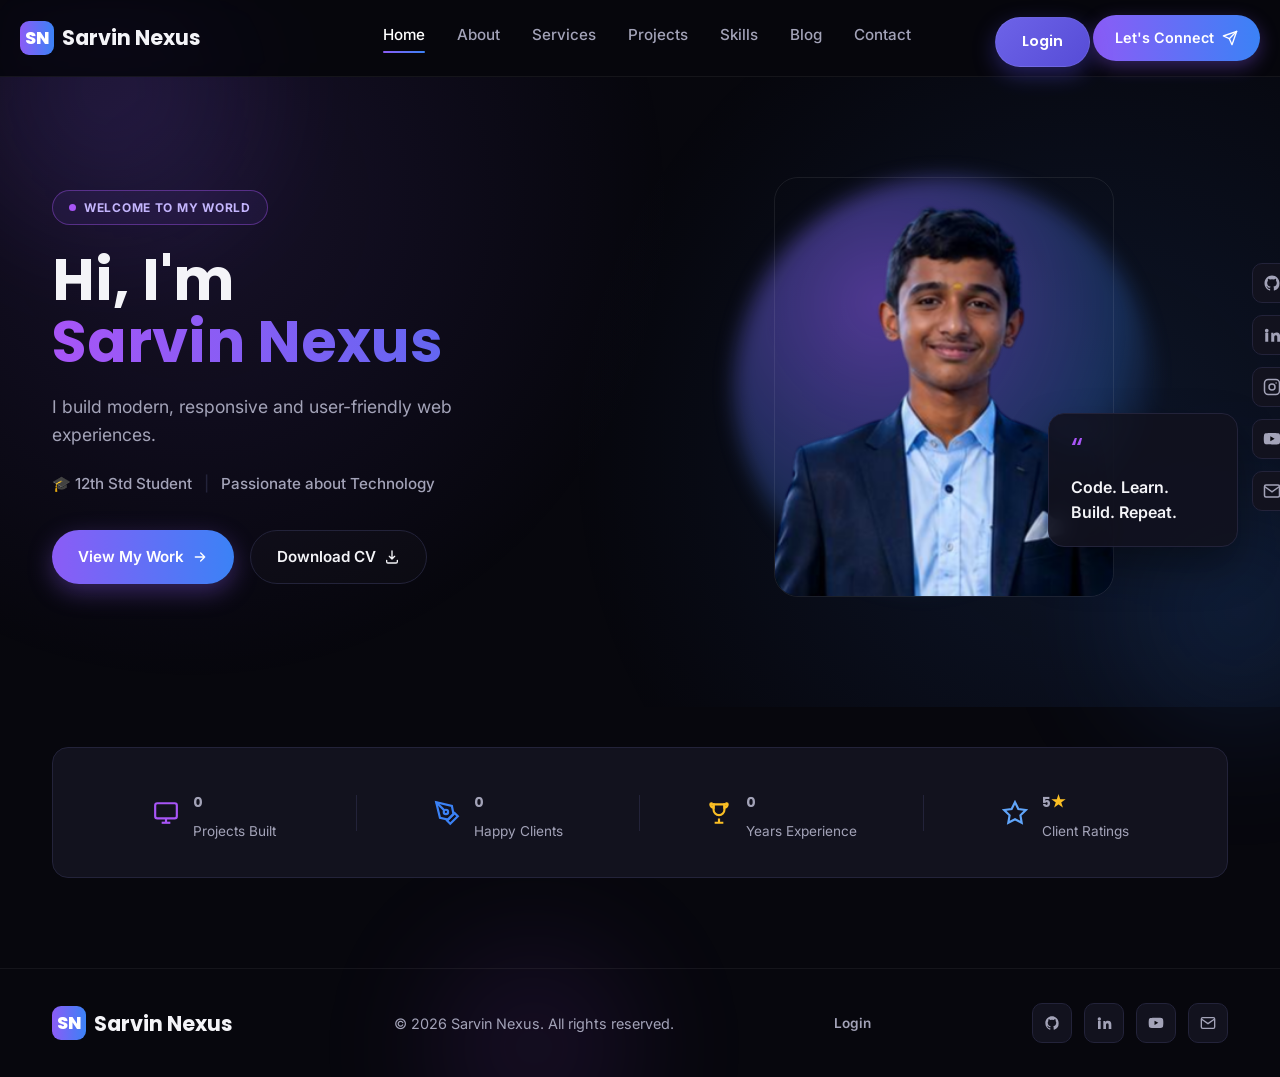
<file: index.html>
<!DOCTYPE html>
<html lang="en">
<head>
    <meta charset="UTF-8" />
    <meta name="viewport" content="width=device-width, initial-scale=1.0" />
    <title>Sarvin Nexus</title>
    <link rel="preconnect" href="https://fonts.googleapis.com" />
    <link href="https://fonts.googleapis.com/css2?family=Poppins:wght@400;500;600;700;800&family=Inter:wght@400;500;600&display=swap" rel="stylesheet" />
    <link rel="stylesheet" href="style.css" />
</head>
<body>

    <!-- ========== ANIMATED BACKGROUND ORBS ========== -->
    <div class="bg-orbs" aria-hidden="true">
        <div class="orb orb-1"></div>
        <div class="orb orb-2"></div>
        <div class="orb orb-3"></div>
    </div>

    <!-- ================= HEADER ================= -->
    <header class="site-header" id="siteHeader">
        <div class="container header-inner">
            <a href="index.html" class="logo">
                <span class="logo-mark">SN</span>
                <span class="logo-text">Sarvin Nexus</span>
            </a>

            <nav class="nav-desktop" id="navDesktop">
                <a href="index.html" class="nav-link active">Home</a>
                <a href="about.html" class="nav-link">About</a>
                <a href="services.html" class="nav-link">Services</a>
                <a href="projects.html" class="nav-link">Projects</a>
                <a href="skills.html" class="nav-link">Skills</a>
                <a href="blog.html" class="nav-link">Blog</a>
                <a href="contact.html" class="nav-link">Contact</a>
            </nav>

            <a href="login.html" class="btn-portal" aria-label="Admin / Staff portal" title="Portal login">
                Login
            </a>

            <a href="contact.html" class="btn btn-connect">
                Let's Connect
                <svg width="16" height="16" viewBox="0 0 24 24" fill="none"><path d="M22 2 11 13" stroke="currentColor" stroke-width="2" stroke-linecap="round" stroke-linejoin="round"/><path d="M22 2 15 22l-4-9-9-4 20-7Z" stroke="currentColor" stroke-width="2" stroke-linecap="round" stroke-linejoin="round"/></svg>
            </a>

            <button class="hamburger" id="hamburger" aria-label="Toggle menu">
                <span></span><span></span><span></span>
            </button>
        </div>

        <nav class="nav-mobile" id="navMobile">
            <a href="index.html" class="nav-link active">Home</a>
            <a href="about.html" class="nav-link">About</a>
            <a href="services.html" class="nav-link">Services</a>
            <a href="projects.html" class="nav-link">Projects</a>
            <a href="skills.html" class="nav-link">Skills</a>
            <a href="blog.html" class="nav-link">Blog</a>
            <a href="contact.html" class="nav-link">Contact</a>
        </nav>
    </header>

    <!-- ================= HERO ================= -->
    <section class="hero" id="home">
        <div class="hero-bg-grid"></div>
        <div class="container hero-inner">

            <div class="hero-text">
                <span class="badge reveal-fade-up"><i class="dot"></i>WELCOME TO MY WORLD</span>
                <h1 class="hero-title reveal-fade-up" style="animation-delay:0.1s;">
                    Hi, I'm<br />
                    <span class="gradient-text">Sarvin Nexus</span>
                </h1>
                <p class="hero-desc reveal-fade-up" style="animation-delay:0.2s;">I build modern, responsive and user-friendly web experiences.</p>

                <div class="hero-meta reveal-fade-up" style="animation-delay:0.3s;">
                    <span class="meta-item">🎓 12th Std Student</span>
                    <span class="meta-divider">|</span>
                    <span class="meta-item">Passionate about Technology</span>
                </div>

                <div class="hero-cta reveal-fade-up" style="animation-delay:0.4s;">
                    <a href="projects.html" class="btn btn-primary btn-glow">
                        View My Work
                        <svg width="16" height="16" viewBox="0 0 24 24" fill="none"><path d="M5 12h14M13 6l6 6-6 6" stroke="currentColor" stroke-width="2" stroke-linecap="round" stroke-linejoin="round"/></svg>
                    </a>
                    <a href="assets/Sarvin-Nexus-CV.pdf" class="btn btn-outline" download>
                        Download CV
                        <svg width="16" height="16" viewBox="0 0 24 24" fill="none"><path d="M12 3v12m0 0-4-4m4 4 4-4M4 17v2a2 2 0 0 0 2 2h12a2 2 0 0 0 2-2v-2" stroke="currentColor" stroke-width="2" stroke-linecap="round" stroke-linejoin="round"/></svg>
                    </a>
                </div>
            </div>

            <div class="hero-visual reveal-fade-up" style="animation-delay:0.3s;">
                <div class="glow-orb glow-orb--pulse"></div>
                <div class="portrait-frame">
                    <img src="good.png" alt="Portrait of Sarvin Nexus" class="portrait-img" />
                </div>

                <div class="quote-card float-anim">
                    <span class="quote-mark">&ldquo;</span>
                    <p>Code. Learn.<br />Build. Repeat.</p>
                </div>

                <div class="social-rail">
                    <a href="https://github.com/" target="_blank" rel="noopener" aria-label="GitHub" class="social-icon">
                        <svg width="18" height="18" viewBox="0 0 24 24" fill="currentColor"><path d="M12 2C6.48 2 2 6.58 2 12.26c0 4.55 2.87 8.41 6.84 9.77.5.1.68-.22.68-.5 0-.24-.01-.87-.01-1.71-2.78.62-3.37-1.37-3.37-1.37-.46-1.2-1.11-1.53-1.11-1.53-.91-.64.07-.62.07-.62 1 .07 1.53 1.05 1.53 1.05.89 1.56 2.34 1.11 2.91.85.09-.66.35-1.11.63-1.37-2.22-.26-4.56-1.14-4.56-5.06 0-1.12.39-2.03 1.03-2.75-.1-.26-.45-1.31.1-2.73 0 0 .84-.28 2.75 1.05a9.28 9.28 0 0 1 5 0c1.9-1.33 2.74-1.05 2.74-1.05.55 1.42.2 2.47.1 2.73.64.72 1.03 1.63 1.03 2.75 0 3.93-2.34 4.79-4.57 5.05.36.32.68.94.68 1.9 0 1.37-.01 2.48-.01 2.81 0 .27.18.6.69.5A10.02 10.02 0 0 0 22 12.26C22 6.58 17.52 2 12 2Z"/></svg>
                    </a>
                    <a href="https://linkedin.com/" target="_blank" rel="noopener" aria-label="LinkedIn" class="social-icon">
                        <svg width="18" height="18" viewBox="0 0 24 24" fill="currentColor"><path d="M4.98 3.5a2.5 2.5 0 1 1 0 5 2.5 2.5 0 0 1 0-5ZM3 9h4v12H3V9Zm7 0h3.8v1.71h.05c.53-1 1.83-2.05 3.77-2.05C21.9 8.66 23 11 23 14.7V21h-4v-5.6c0-1.34-.02-3.06-1.86-3.06-1.87 0-2.16 1.46-2.16 2.96V21h-4V9Z"/></svg>
                    </a>
                    <a href="https://instagram.com/" target="_blank" rel="noopener" aria-label="Instagram" class="social-icon">
                        <svg width="18" height="18" viewBox="0 0 24 24" fill="none" stroke="currentColor" stroke-width="2"><rect x="2" y="2" width="20" height="20" rx="5"/><circle cx="12" cy="12" r="4"/><circle cx="17.5" cy="6.5" r="1" fill="currentColor" stroke="none"/></svg>
                    </a>
                    <a href="https://youtube.com/@SarvinNexus" target="_blank" rel="noopener" aria-label="YouTube" class="social-icon">
                        <svg width="18" height="18" viewBox="0 0 24 24" fill="currentColor"><path d="M22.54 6.42a2.78 2.78 0 0 0-1.94-2C18.88 4 12 4 12 4s-6.88 0-8.6.46a2.78 2.78 0 0 0-1.94 2A29.13 29.13 0 0 0 1 11.75a29.13 29.13 0 0 0 .46 5.33 2.78 2.78 0 0 0 1.94 2C5.12 19.54 12 19.54 12 19.54s6.88 0 8.6-.46a2.78 2.78 0 0 0 1.94-2 29.13 29.13 0 0 0 .46-5.33 29.13 29.13 0 0 0-.46-5.33Z"/><polygon points="9.75 15.02 15.5 11.75 9.75 8.48 9.75 15.02" fill="#07070d"/></svg>
                    </a>
                    <a href="mailto:hello@sarvinnexus.dev" aria-label="Email" class="social-icon">
                        <svg width="18" height="18" viewBox="0 0 24 24" fill="none" stroke="currentColor" stroke-width="2"><rect x="2" y="4" width="20" height="16" rx="2"/><path d="m22 6-10 7L2 6"/></svg>
                    </a>
                </div>
            </div>

        </div>
    </section>

    <!-- ================= QUICK STATS ================= -->
    <section class="services" style="padding:40px 0 90px;">
        <div class="container">
            <div class="stats-bar">
                <div class="stat reveal-fade-up">
                    <svg width="26" height="26" viewBox="0 0 24 24" fill="none" stroke="#a855f7" stroke-width="2"><rect x="2" y="3" width="20" height="14" rx="2"/><line x1="8" y1="21" x2="16" y2="21"/><line x1="12" y1="17" x2="12" y2="21"/></svg>
                    <div><strong class="counter" data-target="10">0</strong><span>Projects Built</span></div>
                </div>
                <div class="stat reveal-fade-up" style="animation-delay:0.1s;">
                    <svg width="26" height="26" viewBox="0 0 24 24" fill="none" stroke="#3b82f6" stroke-width="2"><path d="m12 19 7-7 3 3-7 7-3-3z"/><path d="m18 13-1.5-7.5L2 2l3.5 14.5L13 18l5-5z"/><path d="M2 2l7.586 7.586"/><circle cx="11" cy="11" r="2"/></svg>
                    <div><strong class="counter" data-target="8">0</strong><span>Happy Clients</span></div>
                </div>
                <div class="stat reveal-fade-up" style="animation-delay:0.2s;">
                    <svg width="26" height="26" viewBox="0 0 24 24" fill="none" stroke="#fbbf24" stroke-width="2"><path d="M8 21h8M12 17v4M7 4h10v5a5 5 0 0 1-10 0V4Z"/><path d="M5 4h2v3a3 3 0 0 1-3-3 1 1 0 0 1 1-1Zm14 0h-2v3a3 3 0 0 0 3-3 1 1 0 0 0-1-1Z"/></svg>
                    <div><strong class="counter" data-target="3">0</strong><span>Years Experience</span></div>
                </div>
                <div class="stat reveal-fade-up" style="animation-delay:0.3s;">
                    <svg width="26" height="26" viewBox="0 0 24 24" fill="none" stroke="#60a5fa" stroke-width="2"><polygon points="12 2 15.09 8.26 22 9.27 17 14.14 18.18 21.02 12 17.77 5.82 21.02 7 14.14 2 9.27 8.91 8.26 12 2"/></svg>
                    <div><strong>5<span class="star">★</span></strong><span>Client Ratings</span></div>
                </div>
            </div>
        </div>
    </section>

    <!-- ================= FOOTER ================= -->
    <footer class="site-footer">
        <div class="container footer-inner">
            <a href="index.html" class="logo">
                <span class="logo-mark">SN</span>
                <span class="logo-text">Sarvin Nexus</span>
            </a>
            <p>&copy; <span id="year"></span> Sarvin Nexus. All rights reserved.</p>
            <a href="login.html" class="footer-portal-link">Login</a>
            <div class="social-rail social-rail-footer">
                <a href="https://github.com/" target="_blank" rel="noopener" aria-label="GitHub" class="social-icon">
                    <svg width="16" height="16" viewBox="0 0 24 24" fill="currentColor"><path d="M12 2C6.48 2 2 6.58 2 12.26c0 4.55 2.87 8.41 6.84 9.77.5.1.68-.22.68-.5 0-.24-.01-.87-.01-1.71-2.78.62-3.37-1.37-3.37-1.37-.46-1.2-1.11-1.53-1.11-1.53-.91-.64.07-.62.07-.62 1 .07 1.53 1.05 1.53 1.05.89 1.56 2.34 1.11 2.91.85.09-.66.35-1.11.63-1.37-2.22-.26-4.56-1.14-4.56-5.06 0-1.12.39-2.03 1.03-2.75-.1-.26-.45-1.31.1-2.73 0 0 .84-.28 2.75 1.05a9.28 9.28 0 0 1 5 0c1.9-1.33 2.74-1.05 2.74-1.05.55 1.42.2 2.47.1 2.73.64.72 1.03 1.63 1.03 2.75 0 3.93-2.34 4.79-4.57 5.05.36.32.68.94.68 1.9 0 1.37-.01 2.48-.01 2.81 0 .27.18.6.69.5A10.02 10.02 0 0 0 22 12.26C22 6.58 17.52 2 12 2Z"/></svg>
                </a>
                <a href="https://linkedin.com/" target="_blank" rel="noopener" aria-label="LinkedIn" class="social-icon">
                    <svg width="16" height="16" viewBox="0 0 24 24" fill="currentColor"><path d="M4.98 3.5a2.5 2.5 0 1 1 0 5 2.5 2.5 0 0 1 0-5ZM3 9h4v12H3V9Zm7 0h3.8v1.71h.05c.53-1 1.83-2.05 3.77-2.05C21.9 8.66 23 11 23 14.7V21h-4v-5.6c0-1.34-.02-3.06-1.86-3.06-1.87 0-2.16 1.46-2.16 2.96V21h-4V9Z"/></svg>
                </a>
                <a href="https://youtube.com/@SarvinNexus" target="_blank" rel="noopener" aria-label="YouTube" class="social-icon">
                    <svg width="16" height="16" viewBox="0 0 24 24" fill="currentColor"><path d="M22.54 6.42a2.78 2.78 0 0 0-1.94-2C18.88 4 12 4 12 4s-6.88 0-8.6.46a2.78 2.78 0 0 0-1.94 2A29.13 29.13 0 0 0 1 11.75a29.13 29.13 0 0 0 .46 5.33 2.78 2.78 0 0 0 1.94 2C5.12 19.54 12 19.54 12 19.54s6.88 0 8.6-.46a2.78 2.78 0 0 0 1.94-2 29.13 29.13 0 0 0 .46-5.33 29.13 29.13 0 0 0-.46-5.33Z"/><polygon points="9.75 15.02 15.5 11.75 9.75 8.48 9.75 15.02" fill="#07070d"/></svg>
                </a>
                <a href="mailto:hello@sarvinnexus.dev" aria-label="Email" class="social-icon">
                    <svg width="16" height="16" viewBox="0 0 24 24" fill="none" stroke="currentColor" stroke-width="2"><rect x="2" y="4" width="20" height="16" rx="2"/><path d="m22 6-10 7L2 6"/></svg>
                </a>
            </div>
        </div>
    </footer>

    <script src="common.js"></script>
</body>
</html>
</file>
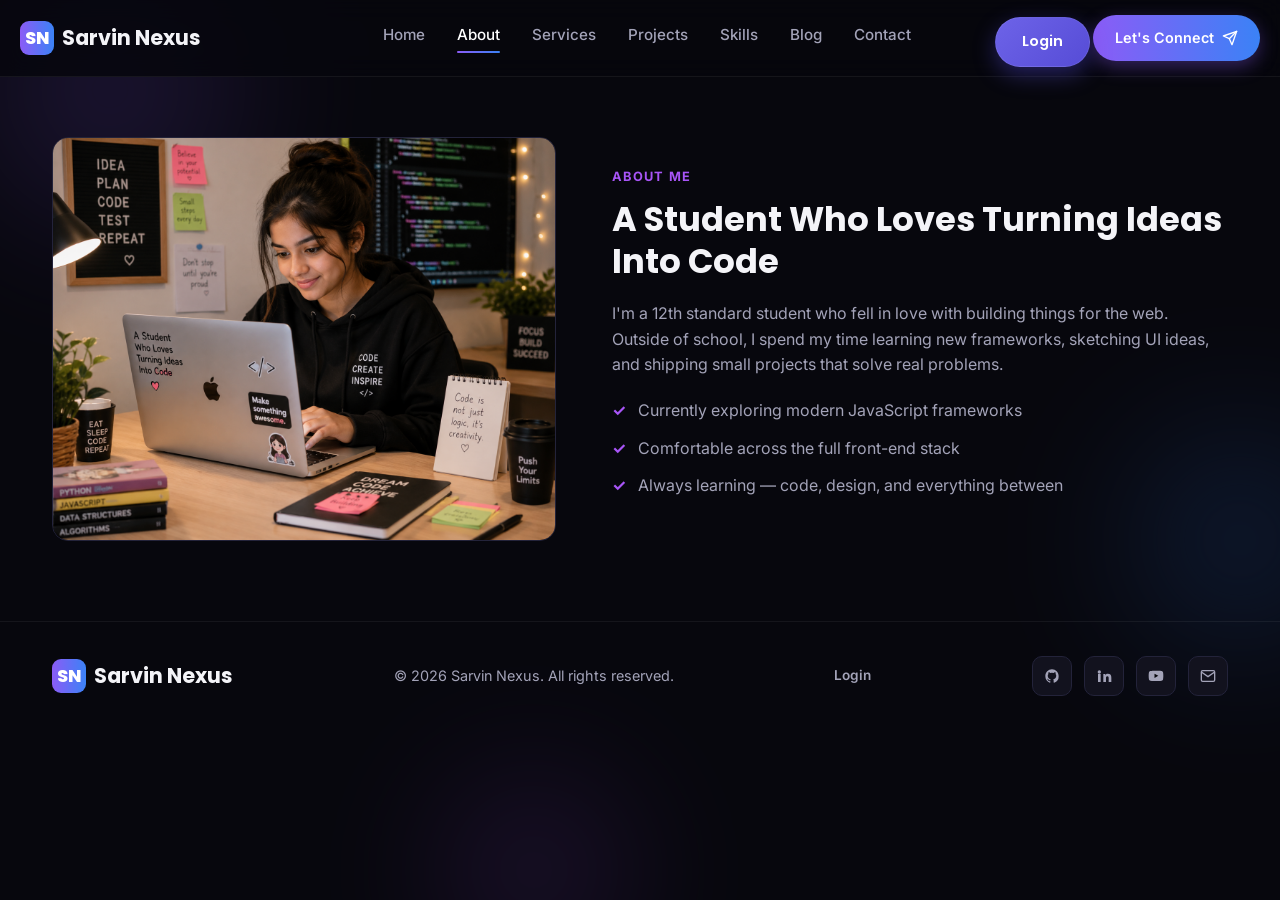
<file: about.html>
<!DOCTYPE html>
<html lang="en">
<head>
<meta charset="UTF-8" />
<meta name="viewport" content="width=device-width, initial-scale=1.0" />
<title>About | Sarvin Nexus</title>
<link rel="preconnect" href="https://fonts.googleapis.com">
<link href="https://fonts.googleapis.com/css2?family=Poppins:wght@400;500;600;700;800&family=Inter:wght@400;500;600&display=swap" rel="stylesheet">
<link rel="stylesheet" href="style.css">
</head>
<body>

<div class="bg-orbs" aria-hidden="true">
  <div class="orb orb-1"></div>
  <div class="orb orb-2"></div>
  <div class="orb orb-3"></div>
</div>

<!-- ================= HEADER ================= -->
<header class="site-header">
  <div class="container header-inner">
    <a href="index.html" class="logo">
      <span class="logo-mark">SN</span>
      <span class="logo-text">Sarvin Nexus</span>
    </a>

    <nav class="nav-desktop" id="navDesktop">
      <a href="index.html" class="nav-link">Home</a>
      <a href="about.html" class="nav-link active">About</a>
      <a href="services.html" class="nav-link">Services</a>
      <a href="projects.html" class="nav-link">Projects</a>
      <a href="skills.html" class="nav-link">Skills</a>
      <a href="blog.html" class="nav-link">Blog</a>
      <a href="contact.html" class="nav-link">Contact</a>
    </nav>

    <a href="login.html" class="btn-portal" aria-label="Admin / Staff portal" title="Portal login">
        Login
    </a>

    <a href="contact.html" class="btn btn-connect">
      Let's Connect
      <svg width="16" height="16" viewBox="0 0 24 24" fill="none"><path d="M22 2 11 13" stroke="currentColor" stroke-width="2" stroke-linecap="round" stroke-linejoin="round"/><path d="M22 2 15 22l-4-9-9-4 20-7Z" stroke="currentColor" stroke-width="2" stroke-linecap="round" stroke-linejoin="round"/></svg>
    </a>

    <button class="hamburger" id="hamburger" aria-label="Toggle menu">
      <span></span><span></span><span></span>
    </button>
  </div>

  <nav class="nav-mobile" id="navMobile">
      <a href="index.html" class="nav-link">Home</a>
      <a href="about.html" class="nav-link active">About</a>
      <a href="services.html" class="nav-link">Services</a>
      <a href="projects.html" class="nav-link">Projects</a>
      <a href="skills.html" class="nav-link">Skills</a>
      <a href="blog.html" class="nav-link">Blog</a>
      <a href="contact.html" class="nav-link">Contact</a>
  </nav>
</header>

<!-- ================= ABOUT ================= -->
<section class="about" id="about" style="padding-top:60px;">
  <div class="container about-inner">
    <div class="about-visual">
      <img src="About.png" alt="" class="about-img" />
    </div>
    <div class="about-text">
      <span class="eyebrow">ABOUT ME</span>
      <h2>A Student Who Loves Turning Ideas Into Code</h2>
      <p>I'm a 12th standard student who fell in love with building things for the web. Outside of school, I spend my time learning new frameworks, sketching UI ideas, and shipping small projects that solve real problems.</p>
      <ul class="about-list">
        <li>Currently exploring modern JavaScript frameworks</li>
        <li>Comfortable across the full front-end stack</li>
        <li>Always learning — code, design, and everything between</li>
      </ul>
    </div>
  </div>
</section>
<!-- ================= FOOTER ================= -->
<footer class="site-footer">
  <div class="container footer-inner">
    <a href="index.html" class="logo">
      <span class="logo-mark">SN</span>
      <span class="logo-text">Sarvin Nexus</span>
    </a>
    <p>&copy; <span id="year"></span> Sarvin Nexus. All rights reserved.</p>
    <a href="login.html" class="footer-portal-link">Login</a>
    <div class="social-rail social-rail-footer">
      <a href="https://github.com/" target="_blank" rel="noopener" aria-label="GitHub">
        <svg width="16" height="16" viewBox="0 0 24 24" fill="currentColor"><path d="M12 2C6.48 2 2 6.58 2 12.26c0 4.55 2.87 8.41 6.84 9.77.5.1.68-.22.68-.5 0-.24-.01-.87-.01-1.71-2.78.62-3.37-1.37-3.37-1.37-.46-1.2-1.11-1.53-1.11-1.53-.91-.64.07-.62.07-.62 1 .07 1.53 1.05 1.53 1.05.89 1.56 2.34 1.11 2.91.85.09-.66.35-1.11.63-1.37-2.22-.26-4.56-1.14-4.56-5.06 0-1.12.39-2.03 1.03-2.75-.1-.26-.45-1.31.1-2.73 0 0 .84-.28 2.75 1.05a9.28 9.28 0 0 1 5 0c1.9-1.33 2.74-1.05 2.74-1.05.55 1.42.2 2.47.1 2.73.64.72 1.03 1.63 1.03 2.75 0 3.93-2.34 4.79-4.57 5.05.36.32.68.94.68 1.9 0 1.37-.01 2.48-.01 2.81 0 .27.18.6.69.5A10.02 10.02 0 0 0 22 12.26C22 6.58 17.52 2 12 2Z"/></svg>
      </a>
      <a href="https://linkedin.com/" target="_blank" rel="noopener" aria-label="LinkedIn">
        <svg width="16" height="16" viewBox="0 0 24 24" fill="currentColor"><path d="M4.98 3.5a2.5 2.5 0 1 1 0 5 2.5 2.5 0 0 1 0-5ZM3 9h4v12H3V9Zm7 0h3.8v1.71h.05c.53-1 1.83-2.05 3.77-2.05C21.9 8.66 23 11 23 14.7V21h-4v-5.6c0-1.34-.02-3.06-1.86-3.06-1.87 0-2.16 1.46-2.16 2.96V21h-4V9Z"/></svg>
      </a>
      <a href="https://youtube.com/@SarvinNexus" target="_blank" rel="noopener" aria-label="YouTube">
        <svg width="16" height="16" viewBox="0 0 24 24" fill="currentColor"><path d="M22.54 6.42a2.78 2.78 0 0 0-1.94-2C18.88 4 12 4 12 4s-6.88 0-8.6.46a2.78 2.78 0 0 0-1.94 2A29.13 29.13 0 0 0 1 11.75a29.13 29.13 0 0 0 .46 5.33 2.78 2.78 0 0 0 1.94 2C5.12 19.54 12 19.54 12 19.54s6.88 0 8.6-.46a2.78 2.78 0 0 0 1.94-2 29.13 29.13 0 0 0 .46-5.33 29.13 29.13 0 0 0-.46-5.33Z"/><polygon points="9.75 15.02 15.5 11.75 9.75 8.48 9.75 15.02" fill="#07070d"/></svg>
      </a>
      <a href="mailto:hello@sarvinnexus.dev" aria-label="Email">
        <svg width="16" height="16" viewBox="0 0 24 24" fill="none" stroke="currentColor" stroke-width="2"><rect x="2" y="4" width="20" height="16" rx="2"/><path d="m22 6-10 7L2 6"/></svg>
      </a>
    </div>
  </div>
</footer>

<script src="common.js"></script>
</body>
</html>
</file>
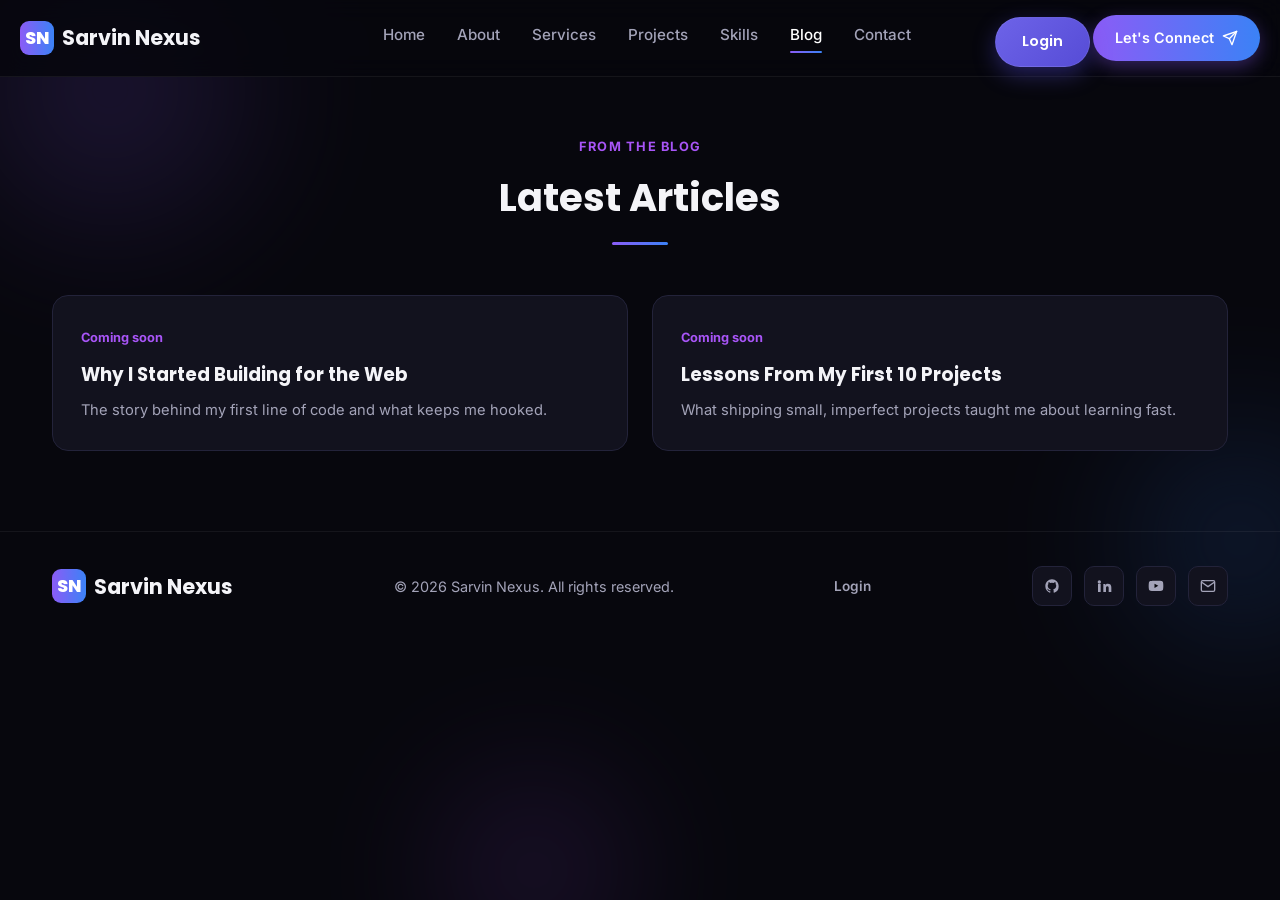
<file: blog.html>
<!DOCTYPE html>
<html lang="en">
<head>
<meta charset="UTF-8" />
<meta name="viewport" content="width=device-width, initial-scale=1.0" />
<title>Blog | Sarvin Nexus</title>
<link rel="preconnect" href="https://fonts.googleapis.com">
<link href="https://fonts.googleapis.com/css2?family=Poppins:wght@400;500;600;700;800&family=Inter:wght@400;500;600&display=swap" rel="stylesheet">
<link rel="stylesheet" href="style.css">
</head>
<body>

<div class="bg-orbs" aria-hidden="true">
  <div class="orb orb-1"></div>
  <div class="orb orb-2"></div>
  <div class="orb orb-3"></div>
</div>

<!-- ================= HEADER ================= -->
<header class="site-header">
  <div class="container header-inner">
    <a href="index.html" class="logo">
      <span class="logo-mark">SN</span>
      <span class="logo-text">Sarvin Nexus</span>
    </a>

    <nav class="nav-desktop" id="navDesktop">
      <a href="index.html" class="nav-link">Home</a>
      <a href="about.html" class="nav-link">About</a>
      <a href="services.html" class="nav-link">Services</a>
      <a href="projects.html" class="nav-link">Projects</a>
      <a href="skills.html" class="nav-link">Skills</a>
      <a href="blog.html" class="nav-link active">Blog</a>
      <a href="contact.html" class="nav-link">Contact</a>
    </nav>

    <a href="login.html" class="btn-portal" aria-label="Admin / Staff portal" title="Portal login">
        Login
    </a>

    <a href="contact.html" class="btn btn-connect">
      Let's Connect
      <svg width="16" height="16" viewBox="0 0 24 24" fill="none"><path d="M22 2 11 13" stroke="currentColor" stroke-width="2" stroke-linecap="round" stroke-linejoin="round"/><path d="M22 2 15 22l-4-9-9-4 20-7Z" stroke="currentColor" stroke-width="2" stroke-linecap="round" stroke-linejoin="round"/></svg>
    </a>

    <button class="hamburger" id="hamburger" aria-label="Toggle menu">
      <span></span><span></span><span></span>
    </button>
  </div>

  <nav class="nav-mobile" id="navMobile">
      <a href="index.html" class="nav-link">Home</a>
      <a href="about.html" class="nav-link">About</a>
      <a href="services.html" class="nav-link">Services</a>
      <a href="projects.html" class="nav-link">Projects</a>
      <a href="skills.html" class="nav-link">Skills</a>
      <a href="blog.html" class="nav-link active">Blog</a>
      <a href="contact.html" class="nav-link">Contact</a>
  </nav>
</header>

<!-- ================= BLOG ================= -->
<section class="blog" id="blog" style="padding-top:60px;">
  <div class="container">
    <div class="section-heading">
      <span class="eyebrow">FROM THE BLOG</span>
      <h2>Latest Articles</h2>
    </div>
    <div class="blog-grid">
      <article class="blog-card">
        <span class="blog-date">Coming soon</span>
        <h3>Why I Started Building for the Web</h3>
        <p>The story behind my first line of code and what keeps me hooked.</p>
      </article>
      <article class="blog-card">
        <span class="blog-date">Coming soon</span>
        <h3>Lessons From My First 10 Projects</h3>
        <p>What shipping small, imperfect projects taught me about learning fast.</p>
      </article>
    </div>
  </div>
</section>
<!-- ================= FOOTER ================= -->
<footer class="site-footer">
  <div class="container footer-inner">
    <a href="index.html" class="logo">
      <span class="logo-mark">SN</span>
      <span class="logo-text">Sarvin Nexus</span>
    </a>
    <p>&copy; <span id="year"></span> Sarvin Nexus. All rights reserved.</p>
    <a href="login.html" class="footer-portal-link">Login</a>
    <div class="social-rail social-rail-footer">
      <a href="https://github.com/" target="_blank" rel="noopener" aria-label="GitHub">
        <svg width="16" height="16" viewBox="0 0 24 24" fill="currentColor"><path d="M12 2C6.48 2 2 6.58 2 12.26c0 4.55 2.87 8.41 6.84 9.77.5.1.68-.22.68-.5 0-.24-.01-.87-.01-1.71-2.78.62-3.37-1.37-3.37-1.37-.46-1.2-1.11-1.53-1.11-1.53-.91-.64.07-.62.07-.62 1 .07 1.53 1.05 1.53 1.05.89 1.56 2.34 1.11 2.91.85.09-.66.35-1.11.63-1.37-2.22-.26-4.56-1.14-4.56-5.06 0-1.12.39-2.03 1.03-2.75-.1-.26-.45-1.31.1-2.73 0 0 .84-.28 2.75 1.05a9.28 9.28 0 0 1 5 0c1.9-1.33 2.74-1.05 2.74-1.05.55 1.42.2 2.47.1 2.73.64.72 1.03 1.63 1.03 2.75 0 3.93-2.34 4.79-4.57 5.05.36.32.68.94.68 1.9 0 1.37-.01 2.48-.01 2.81 0 .27.18.6.69.5A10.02 10.02 0 0 0 22 12.26C22 6.58 17.52 2 12 2Z"/></svg>
      </a>
      <a href="https://linkedin.com/" target="_blank" rel="noopener" aria-label="LinkedIn">
        <svg width="16" height="16" viewBox="0 0 24 24" fill="currentColor"><path d="M4.98 3.5a2.5 2.5 0 1 1 0 5 2.5 2.5 0 0 1 0-5ZM3 9h4v12H3V9Zm7 0h3.8v1.71h.05c.53-1 1.83-2.05 3.77-2.05C21.9 8.66 23 11 23 14.7V21h-4v-5.6c0-1.34-.02-3.06-1.86-3.06-1.87 0-2.16 1.46-2.16 2.96V21h-4V9Z"/></svg>
      </a>
      <a href="https://youtube.com/@SarvinNexus" target="_blank" rel="noopener" aria-label="YouTube">
        <svg width="16" height="16" viewBox="0 0 24 24" fill="currentColor"><path d="M22.54 6.42a2.78 2.78 0 0 0-1.94-2C18.88 4 12 4 12 4s-6.88 0-8.6.46a2.78 2.78 0 0 0-1.94 2A29.13 29.13 0 0 0 1 11.75a29.13 29.13 0 0 0 .46 5.33 2.78 2.78 0 0 0 1.94 2C5.12 19.54 12 19.54 12 19.54s6.88 0 8.6-.46a2.78 2.78 0 0 0 1.94-2 29.13 29.13 0 0 0 .46-5.33 29.13 29.13 0 0 0-.46-5.33Z"/><polygon points="9.75 15.02 15.5 11.75 9.75 8.48 9.75 15.02" fill="#07070d"/></svg>
      </a>
      <a href="mailto:hello@sarvinnexus.dev" aria-label="Email">
        <svg width="16" height="16" viewBox="0 0 24 24" fill="none" stroke="currentColor" stroke-width="2"><rect x="2" y="4" width="20" height="16" rx="2"/><path d="m22 6-10 7L2 6"/></svg>
      </a>
    </div>
  </div>
</footer>

<script src="common.js"></script>
</body>
</html>
</file>
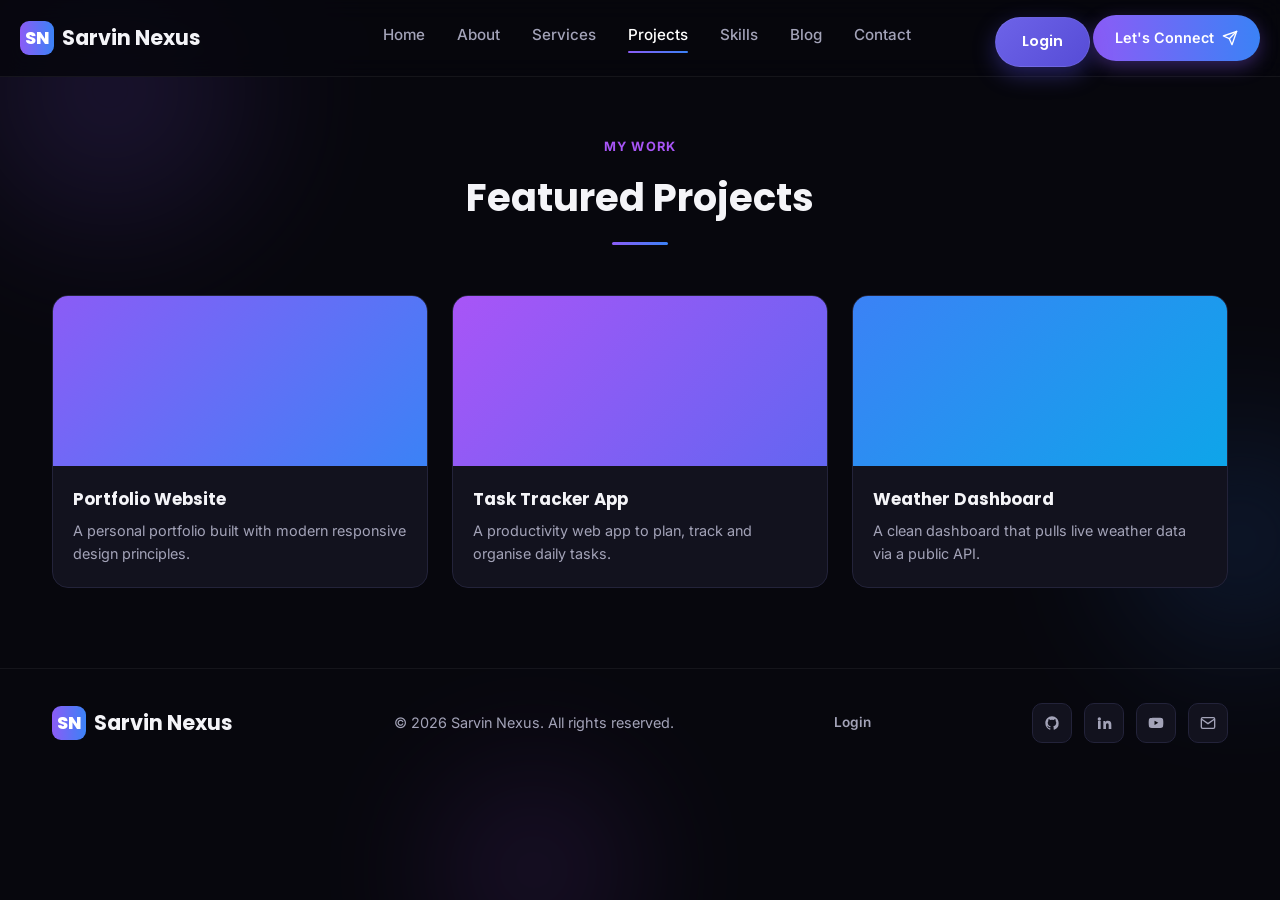
<file: projects.html>
<!DOCTYPE html>
<html lang="en">
<head>
<meta charset="UTF-8" />
<meta name="viewport" content="width=device-width, initial-scale=1.0" />
<title>Projects | Sarvin Nexus</title>
<link rel="preconnect" href="https://fonts.googleapis.com">
<link href="https://fonts.googleapis.com/css2?family=Poppins:wght@400;500;600;700;800&family=Inter:wght@400;500;600&display=swap" rel="stylesheet">
<link rel="stylesheet" href="style.css">
</head>
<body>

<div class="bg-orbs" aria-hidden="true">
  <div class="orb orb-1"></div>
  <div class="orb orb-2"></div>
  <div class="orb orb-3"></div>
</div>

<!-- ================= HEADER ================= -->
<header class="site-header">
  <div class="container header-inner">
    <a href="index.html" class="logo">
      <span class="logo-mark">SN</span>
      <span class="logo-text">Sarvin Nexus</span>
    </a>

    <nav class="nav-desktop" id="navDesktop">
      <a href="index.html" class="nav-link">Home</a>
      <a href="about.html" class="nav-link">About</a>
      <a href="services.html" class="nav-link">Services</a>
      <a href="projects.html" class="nav-link active">Projects</a>
      <a href="skills.html" class="nav-link">Skills</a>
      <a href="blog.html" class="nav-link">Blog</a>
      <a href="contact.html" class="nav-link">Contact</a>
    </nav>

    <a href="login.html" class="btn-portal" aria-label="Admin / Staff portal" title="Portal login">
        Login
    </a>

    <a href="contact.html" class="btn btn-connect">
      Let's Connect
      <svg width="16" height="16" viewBox="0 0 24 24" fill="none"><path d="M22 2 11 13" stroke="currentColor" stroke-width="2" stroke-linecap="round" stroke-linejoin="round"/><path d="M22 2 15 22l-4-9-9-4 20-7Z" stroke="currentColor" stroke-width="2" stroke-linecap="round" stroke-linejoin="round"/></svg>
    </a>

    <button class="hamburger" id="hamburger" aria-label="Toggle menu">
      <span></span><span></span><span></span>
    </button>
  </div>

  <nav class="nav-mobile" id="navMobile">
      <a href="index.html" class="nav-link">Home</a>
      <a href="about.html" class="nav-link">About</a>
      <a href="services.html" class="nav-link">Services</a>
      <a href="projects.html" class="nav-link active">Projects</a>
      <a href="skills.html" class="nav-link">Skills</a>
      <a href="blog.html" class="nav-link">Blog</a>
      <a href="contact.html" class="nav-link">Contact</a>
  </nav>
</header>

<!-- ================= PROJECTS ================= -->
<section class="projects" id="projects" style="padding-top:60px;">
  <div class="container">
    <div class="section-heading">
      <span class="eyebrow">MY WORK</span>
      <h2>Featured Projects</h2>
    </div>
    <div class="projects-grid">
      <div class="project-card">
        <div class="project-thumb thumb-1"></div>
        <h3>Portfolio Website</h3>
        <p>A personal portfolio built with modern responsive design principles.</p>
      </div>
      <div class="project-card">
        <div class="project-thumb thumb-2"></div>
        <h3>Task Tracker App</h3>
        <p>A productivity web app to plan, track and organise daily tasks.</p>
      </div>
      <div class="project-card">
        <div class="project-thumb thumb-3"></div>
        <h3>Weather Dashboard</h3>
        <p>A clean dashboard that pulls live weather data via a public API.</p>
      </div>
    </div>
  </div>
</section>
<!-- ================= FOOTER ================= -->
<footer class="site-footer">
  <div class="container footer-inner">
    <a href="index.html" class="logo">
      <span class="logo-mark">SN</span>
      <span class="logo-text">Sarvin Nexus</span>
    </a>
    <p>&copy; <span id="year"></span> Sarvin Nexus. All rights reserved.</p>
    <a href="login.html" class="footer-portal-link">Login</a>
    <div class="social-rail social-rail-footer">
      <a href="https://github.com/" target="_blank" rel="noopener" aria-label="GitHub">
        <svg width="16" height="16" viewBox="0 0 24 24" fill="currentColor"><path d="M12 2C6.48 2 2 6.58 2 12.26c0 4.55 2.87 8.41 6.84 9.77.5.1.68-.22.68-.5 0-.24-.01-.87-.01-1.71-2.78.62-3.37-1.37-3.37-1.37-.46-1.2-1.11-1.53-1.11-1.53-.91-.64.07-.62.07-.62 1 .07 1.53 1.05 1.53 1.05.89 1.56 2.34 1.11 2.91.85.09-.66.35-1.11.63-1.37-2.22-.26-4.56-1.14-4.56-5.06 0-1.12.39-2.03 1.03-2.75-.1-.26-.45-1.31.1-2.73 0 0 .84-.28 2.75 1.05a9.28 9.28 0 0 1 5 0c1.9-1.33 2.74-1.05 2.74-1.05.55 1.42.2 2.47.1 2.73.64.72 1.03 1.63 1.03 2.75 0 3.93-2.34 4.79-4.57 5.05.36.32.68.94.68 1.9 0 1.37-.01 2.48-.01 2.81 0 .27.18.6.69.5A10.02 10.02 0 0 0 22 12.26C22 6.58 17.52 2 12 2Z"/></svg>
      </a>
      <a href="https://linkedin.com/" target="_blank" rel="noopener" aria-label="LinkedIn">
        <svg width="16" height="16" viewBox="0 0 24 24" fill="currentColor"><path d="M4.98 3.5a2.5 2.5 0 1 1 0 5 2.5 2.5 0 0 1 0-5ZM3 9h4v12H3V9Zm7 0h3.8v1.71h.05c.53-1 1.83-2.05 3.77-2.05C21.9 8.66 23 11 23 14.7V21h-4v-5.6c0-1.34-.02-3.06-1.86-3.06-1.87 0-2.16 1.46-2.16 2.96V21h-4V9Z"/></svg>
      </a>
      <a href="https://youtube.com/@SarvinNexus" target="_blank" rel="noopener" aria-label="YouTube">
        <svg width="16" height="16" viewBox="0 0 24 24" fill="currentColor"><path d="M22.54 6.42a2.78 2.78 0 0 0-1.94-2C18.88 4 12 4 12 4s-6.88 0-8.6.46a2.78 2.78 0 0 0-1.94 2A29.13 29.13 0 0 0 1 11.75a29.13 29.13 0 0 0 .46 5.33 2.78 2.78 0 0 0 1.94 2C5.12 19.54 12 19.54 12 19.54s6.88 0 8.6-.46a2.78 2.78 0 0 0 1.94-2 29.13 29.13 0 0 0 .46-5.33 29.13 29.13 0 0 0-.46-5.33Z"/><polygon points="9.75 15.02 15.5 11.75 9.75 8.48 9.75 15.02" fill="#07070d"/></svg>
      </a>
      <a href="mailto:hello@sarvinnexus.dev" aria-label="Email">
        <svg width="16" height="16" viewBox="0 0 24 24" fill="none" stroke="currentColor" stroke-width="2"><rect x="2" y="4" width="20" height="16" rx="2"/><path d="m22 6-10 7L2 6"/></svg>
      </a>
    </div>
  </div>
</footer>

<script src="common.js"></script>
</body>
</html>
</file>
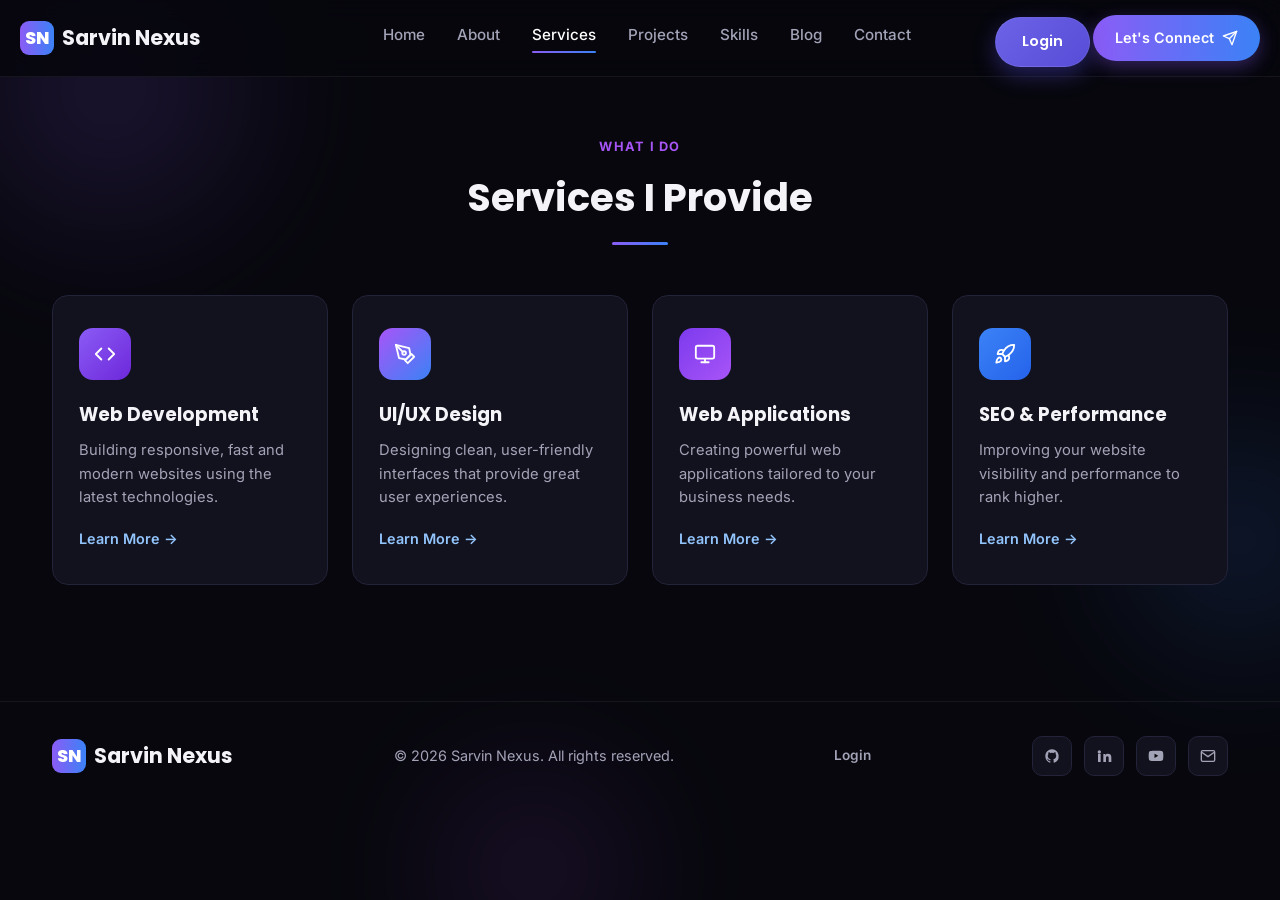
<file: services.html>
<!DOCTYPE html>
<html lang="en">
<head>
<meta charset="UTF-8" />
<meta name="viewport" content="width=device-width, initial-scale=1.0" />
<title>Services | Sarvin Nexus</title>
<link rel="preconnect" href="https://fonts.googleapis.com">
<link href="https://fonts.googleapis.com/css2?family=Poppins:wght@400;500;600;700;800&family=Inter:wght@400;500;600&display=swap" rel="stylesheet">
<link rel="stylesheet" href="style.css">
</head>
<body>

<div class="bg-orbs" aria-hidden="true">
  <div class="orb orb-1"></div>
  <div class="orb orb-2"></div>
  <div class="orb orb-3"></div>
</div>

<!-- ================= HEADER ================= -->
<header class="site-header">
  <div class="container header-inner">
    <a href="index.html" class="logo">
      <span class="logo-mark">SN</span>
      <span class="logo-text">Sarvin Nexus</span>
    </a>

    <nav class="nav-desktop" id="navDesktop">
      <a href="index.html" class="nav-link">Home</a>
      <a href="about.html" class="nav-link">About</a>
      <a href="services.html" class="nav-link active">Services</a>
      <a href="projects.html" class="nav-link">Projects</a>
      <a href="skills.html" class="nav-link">Skills</a>
      <a href="blog.html" class="nav-link">Blog</a>
      <a href="contact.html" class="nav-link">Contact</a>
    </nav>

    <a href="login.html" class="btn-portal" aria-label="Admin / Staff portal" title="Portal login">
        Login
    </a>

    <a href="contact.html" class="btn btn-connect">
      Let's Connect
      <svg width="16" height="16" viewBox="0 0 24 24" fill="none"><path d="M22 2 11 13" stroke="currentColor" stroke-width="2" stroke-linecap="round" stroke-linejoin="round"/><path d="M22 2 15 22l-4-9-9-4 20-7Z" stroke="currentColor" stroke-width="2" stroke-linecap="round" stroke-linejoin="round"/></svg>
    </a>

    <button class="hamburger" id="hamburger" aria-label="Toggle menu">
      <span></span><span></span><span></span>
    </button>
  </div>

  <nav class="nav-mobile" id="navMobile">
      <a href="index.html" class="nav-link">Home</a>
      <a href="about.html" class="nav-link">About</a>
      <a href="services.html" class="nav-link active">Services</a>
      <a href="projects.html" class="nav-link">Projects</a>
      <a href="skills.html" class="nav-link">Skills</a>
      <a href="blog.html" class="nav-link">Blog</a>
      <a href="contact.html" class="nav-link">Contact</a>
  </nav>
</header>

<!-- ================= SERVICES ================= -->
<section class="services" id="services" style="padding-top:60px;">
  <div class="container">
    <div class="section-heading">
      <span class="eyebrow">WHAT I DO</span>
      <h2>Services I Provide</h2>
    </div>

    <div class="services-grid">
      <div class="service-card">
        <div class="service-icon icon-purple">
          <svg width="22" height="22" viewBox="0 0 24 24" fill="none" stroke="white" stroke-width="2" stroke-linecap="round" stroke-linejoin="round"><polyline points="16 18 22 12 16 6"/><polyline points="8 6 2 12 8 18"/></svg>
        </div>
        <h3>Web Development</h3>
        <p>Building responsive, fast and modern websites using the latest technologies.</p>
        <a href="#" class="learn-more">Learn More →</a>
      </div>

      <div class="service-card">
        <div class="service-icon icon-blue-purple">
          <svg width="22" height="22" viewBox="0 0 24 24" fill="none" stroke="white" stroke-width="2" stroke-linecap="round" stroke-linejoin="round"><path d="m12 19 7-7 3 3-7 7-3-3z"/><path d="m18 13-1.5-7.5L2 2l3.5 14.5L13 18l5-5z"/><path d="M2 2l7.586 7.586"/><circle cx="11" cy="11" r="2"/></svg>
        </div>
        <h3>UI/UX Design</h3>
        <p>Designing clean, user-friendly interfaces that provide great user experiences.</p>
        <a href="#" class="learn-more">Learn More →</a>
      </div>

      <div class="service-card">
        <div class="service-icon icon-purple2">
          <svg width="22" height="22" viewBox="0 0 24 24" fill="none" stroke="white" stroke-width="2" stroke-linecap="round" stroke-linejoin="round"><rect x="2" y="3" width="20" height="14" rx="2"/><line x1="8" y1="21" x2="16" y2="21"/><line x1="12" y1="17" x2="12" y2="21"/></svg>
        </div>
        <h3>Web Applications</h3>
        <p>Creating powerful web applications tailored to your business needs.</p>
        <a href="#" class="learn-more">Learn More →</a>
      </div>

      <div class="service-card">
        <div class="service-icon icon-blue">
          <svg width="22" height="22" viewBox="0 0 24 24" fill="none" stroke="white" stroke-width="2" stroke-linecap="round" stroke-linejoin="round"><path d="M4.5 16.5c-1.5 1.26-2 5-2 5s3.74-.5 5-2c.71-.84.7-2.13-.09-2.91a2.18 2.18 0 0 0-2.91-.09z"/><path d="m12 15-3-3a22 22 0 0 1 2-3.95A12.88 12.88 0 0 1 22 2c0 2.72-.78 7.5-6 11a22.35 22.35 0 0 1-4 2z"/><path d="M9 12H4s.55-3.03 2-4c1.62-1.08 5 0 5 0"/><path d="M12 15v5s3.03-.55 4-2c1.08-1.62 0-5 0-5"/></svg>
        </div>
        <h3>SEO &amp; Performance</h3>
        <p>Improving your website visibility and performance to rank higher.</p>
        <a href="#" class="learn-more">Learn More →</a>
      </div>
    </div>
  </div>
</section>
<!-- ================= FOOTER ================= -->
<footer class="site-footer">
  <div class="container footer-inner">
    <a href="index.html" class="logo">
      <span class="logo-mark">SN</span>
      <span class="logo-text">Sarvin Nexus</span>
    </a>
    <p>&copy; <span id="year"></span> Sarvin Nexus. All rights reserved.</p>
    <a href="login.html" class="footer-portal-link">Login</a>
    <div class="social-rail social-rail-footer">
      <a href="https://github.com/" target="_blank" rel="noopener" aria-label="GitHub">
        <svg width="16" height="16" viewBox="0 0 24 24" fill="currentColor"><path d="M12 2C6.48 2 2 6.58 2 12.26c0 4.55 2.87 8.41 6.84 9.77.5.1.68-.22.68-.5 0-.24-.01-.87-.01-1.71-2.78.62-3.37-1.37-3.37-1.37-.46-1.2-1.11-1.53-1.11-1.53-.91-.64.07-.62.07-.62 1 .07 1.53 1.05 1.53 1.05.89 1.56 2.34 1.11 2.91.85.09-.66.35-1.11.63-1.37-2.22-.26-4.56-1.14-4.56-5.06 0-1.12.39-2.03 1.03-2.75-.1-.26-.45-1.31.1-2.73 0 0 .84-.28 2.75 1.05a9.28 9.28 0 0 1 5 0c1.9-1.33 2.74-1.05 2.74-1.05.55 1.42.2 2.47.1 2.73.64.72 1.03 1.63 1.03 2.75 0 3.93-2.34 4.79-4.57 5.05.36.32.68.94.68 1.9 0 1.37-.01 2.48-.01 2.81 0 .27.18.6.69.5A10.02 10.02 0 0 0 22 12.26C22 6.58 17.52 2 12 2Z"/></svg>
      </a>
      <a href="https://linkedin.com/" target="_blank" rel="noopener" aria-label="LinkedIn">
        <svg width="16" height="16" viewBox="0 0 24 24" fill="currentColor"><path d="M4.98 3.5a2.5 2.5 0 1 1 0 5 2.5 2.5 0 0 1 0-5ZM3 9h4v12H3V9Zm7 0h3.8v1.71h.05c.53-1 1.83-2.05 3.77-2.05C21.9 8.66 23 11 23 14.7V21h-4v-5.6c0-1.34-.02-3.06-1.86-3.06-1.87 0-2.16 1.46-2.16 2.96V21h-4V9Z"/></svg>
      </a>
      <a href="https://youtube.com/@SarvinNexus" target="_blank" rel="noopener" aria-label="YouTube">
        <svg width="16" height="16" viewBox="0 0 24 24" fill="currentColor"><path d="M22.54 6.42a2.78 2.78 0 0 0-1.94-2C18.88 4 12 4 12 4s-6.88 0-8.6.46a2.78 2.78 0 0 0-1.94 2A29.13 29.13 0 0 0 1 11.75a29.13 29.13 0 0 0 .46 5.33 2.78 2.78 0 0 0 1.94 2C5.12 19.54 12 19.54 12 19.54s6.88 0 8.6-.46a2.78 2.78 0 0 0 1.94-2 29.13 29.13 0 0 0 .46-5.33 29.13 29.13 0 0 0-.46-5.33Z"/><polygon points="9.75 15.02 15.5 11.75 9.75 8.48 9.75 15.02" fill="#07070d"/></svg>
      </a>
      <a href="mailto:hello@sarvinnexus.dev" aria-label="Email">
        <svg width="16" height="16" viewBox="0 0 24 24" fill="none" stroke="currentColor" stroke-width="2"><rect x="2" y="4" width="20" height="16" rx="2"/><path d="m22 6-10 7L2 6"/></svg>
      </a>
    </div>
  </div>
</footer>

<script src="common.js"></script>
</body>
</html>
</file>
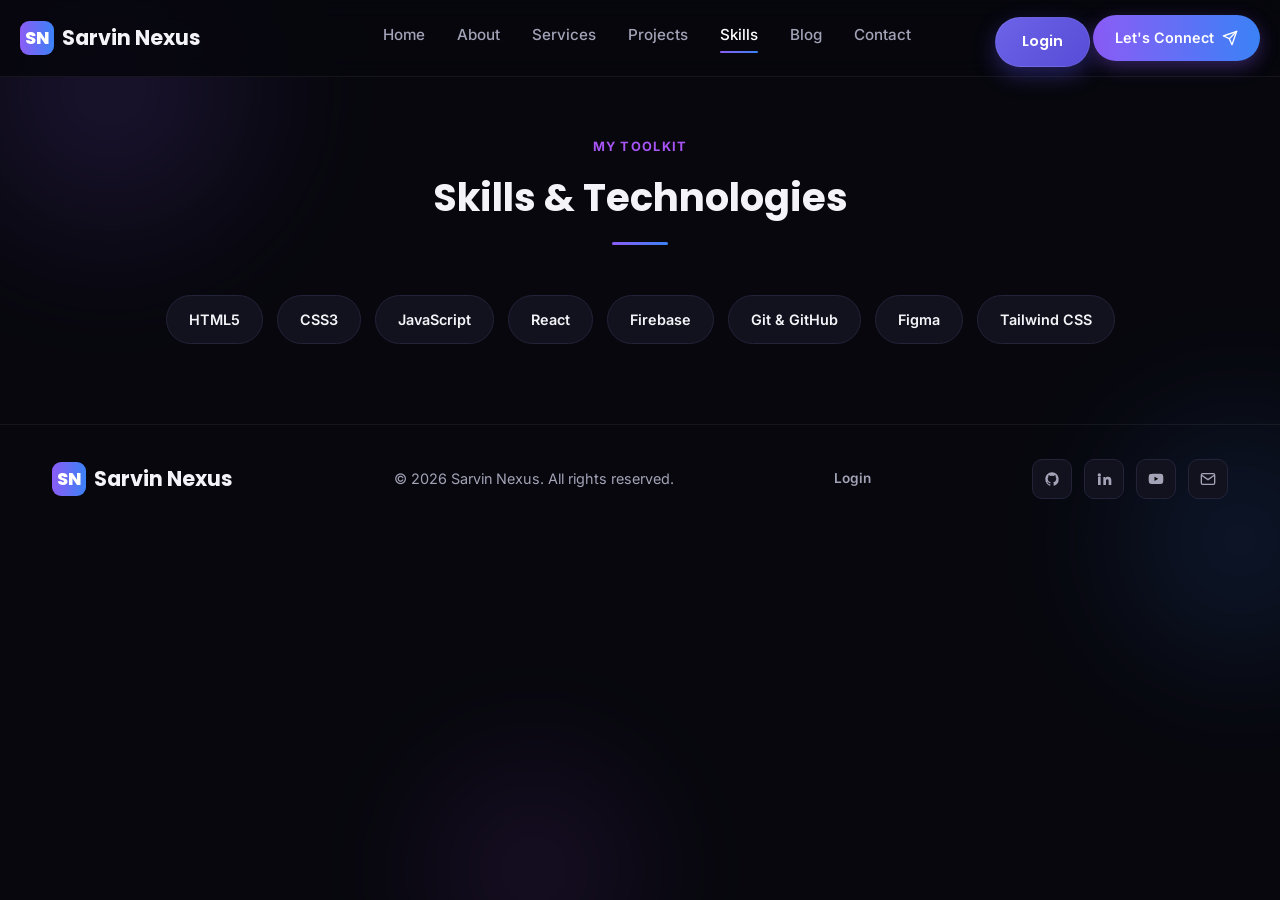
<file: skills.html>
<!DOCTYPE html>
<html lang="en">
<head>
<meta charset="UTF-8" />
<meta name="viewport" content="width=device-width, initial-scale=1.0" />
<title>Skills | Sarvin Nexus</title>
<link rel="preconnect" href="https://fonts.googleapis.com">
<link href="https://fonts.googleapis.com/css2?family=Poppins:wght@400;500;600;700;800&family=Inter:wght@400;500;600&display=swap" rel="stylesheet">
<link rel="stylesheet" href="style.css">
</head>
<body>

<div class="bg-orbs" aria-hidden="true">
  <div class="orb orb-1"></div>
  <div class="orb orb-2"></div>
  <div class="orb orb-3"></div>
</div>

<!-- ================= HEADER ================= -->
<header class="site-header">
  <div class="container header-inner">
    <a href="index.html" class="logo">
      <span class="logo-mark">SN</span>
      <span class="logo-text">Sarvin Nexus</span>
    </a>

    <nav class="nav-desktop" id="navDesktop">
      <a href="index.html" class="nav-link">Home</a>
      <a href="about.html" class="nav-link">About</a>
      <a href="services.html" class="nav-link">Services</a>
      <a href="projects.html" class="nav-link">Projects</a>
      <a href="skills.html" class="nav-link active">Skills</a>
      <a href="blog.html" class="nav-link">Blog</a>
      <a href="contact.html" class="nav-link">Contact</a>
    </nav>

    <a href="login.html" class="btn-portal" aria-label="Admin / Staff portal" title="Portal login">
        Login
    </a>

    <a href="contact.html" class="btn btn-connect">
      Let's Connect
      <svg width="16" height="16" viewBox="0 0 24 24" fill="none"><path d="M22 2 11 13" stroke="currentColor" stroke-width="2" stroke-linecap="round" stroke-linejoin="round"/><path d="M22 2 15 22l-4-9-9-4 20-7Z" stroke="currentColor" stroke-width="2" stroke-linecap="round" stroke-linejoin="round"/></svg>
    </a>

    <button class="hamburger" id="hamburger" aria-label="Toggle menu">
      <span></span><span></span><span></span>
    </button>
  </div>

  <nav class="nav-mobile" id="navMobile">
      <a href="index.html" class="nav-link">Home</a>
      <a href="about.html" class="nav-link">About</a>
      <a href="services.html" class="nav-link">Services</a>
      <a href="projects.html" class="nav-link">Projects</a>
      <a href="skills.html" class="nav-link active">Skills</a>
      <a href="blog.html" class="nav-link">Blog</a>
      <a href="contact.html" class="nav-link">Contact</a>
  </nav>
</header>

<!-- ================= SKILLS ================= -->
<section class="skills" id="skills" style="padding-top:60px;">
  <div class="container">
    <div class="section-heading">
      <span class="eyebrow">MY TOOLKIT</span>
      <h2>Skills &amp; Technologies</h2>
    </div>
    <div class="skills-grid">
      <span class="skill-pill">HTML5</span>
      <span class="skill-pill">CSS3</span>
      <span class="skill-pill">JavaScript</span>
      <span class="skill-pill">React</span>
      <span class="skill-pill">Firebase</span>
      <span class="skill-pill">Git &amp; GitHub</span>
      <span class="skill-pill">Figma</span>
      <span class="skill-pill">Tailwind CSS</span>
    </div>
  </div>
</section>
<!-- ================= FOOTER ================= -->
<footer class="site-footer">
  <div class="container footer-inner">
    <a href="index.html" class="logo">
      <span class="logo-mark">SN</span>
      <span class="logo-text">Sarvin Nexus</span>
    </a>
    <p>&copy; <span id="year"></span> Sarvin Nexus. All rights reserved.</p>
    <a href="login.html" class="footer-portal-link">Login</a>
    <div class="social-rail social-rail-footer">
      <a href="https://github.com/" target="_blank" rel="noopener" aria-label="GitHub">
        <svg width="16" height="16" viewBox="0 0 24 24" fill="currentColor"><path d="M12 2C6.48 2 2 6.58 2 12.26c0 4.55 2.87 8.41 6.84 9.77.5.1.68-.22.68-.5 0-.24-.01-.87-.01-1.71-2.78.62-3.37-1.37-3.37-1.37-.46-1.2-1.11-1.53-1.11-1.53-.91-.64.07-.62.07-.62 1 .07 1.53 1.05 1.53 1.05.89 1.56 2.34 1.11 2.91.85.09-.66.35-1.11.63-1.37-2.22-.26-4.56-1.14-4.56-5.06 0-1.12.39-2.03 1.03-2.75-.1-.26-.45-1.31.1-2.73 0 0 .84-.28 2.75 1.05a9.28 9.28 0 0 1 5 0c1.9-1.33 2.74-1.05 2.74-1.05.55 1.42.2 2.47.1 2.73.64.72 1.03 1.63 1.03 2.75 0 3.93-2.34 4.79-4.57 5.05.36.32.68.94.68 1.9 0 1.37-.01 2.48-.01 2.81 0 .27.18.6.69.5A10.02 10.02 0 0 0 22 12.26C22 6.58 17.52 2 12 2Z"/></svg>
      </a>
      <a href="https://linkedin.com/" target="_blank" rel="noopener" aria-label="LinkedIn">
        <svg width="16" height="16" viewBox="0 0 24 24" fill="currentColor"><path d="M4.98 3.5a2.5 2.5 0 1 1 0 5 2.5 2.5 0 0 1 0-5ZM3 9h4v12H3V9Zm7 0h3.8v1.71h.05c.53-1 1.83-2.05 3.77-2.05C21.9 8.66 23 11 23 14.7V21h-4v-5.6c0-1.34-.02-3.06-1.86-3.06-1.87 0-2.16 1.46-2.16 2.96V21h-4V9Z"/></svg>
      </a>
      <a href="https://youtube.com/@SarvinNexus" target="_blank" rel="noopener" aria-label="YouTube">
        <svg width="16" height="16" viewBox="0 0 24 24" fill="currentColor"><path d="M22.54 6.42a2.78 2.78 0 0 0-1.94-2C18.88 4 12 4 12 4s-6.88 0-8.6.46a2.78 2.78 0 0 0-1.94 2A29.13 29.13 0 0 0 1 11.75a29.13 29.13 0 0 0 .46 5.33 2.78 2.78 0 0 0 1.94 2C5.12 19.54 12 19.54 12 19.54s6.88 0 8.6-.46a2.78 2.78 0 0 0 1.94-2 29.13 29.13 0 0 0 .46-5.33 29.13 29.13 0 0 0-.46-5.33Z"/><polygon points="9.75 15.02 15.5 11.75 9.75 8.48 9.75 15.02" fill="#07070d"/></svg>
      </a>
      <a href="mailto:hello@sarvinnexus.dev" aria-label="Email">
        <svg width="16" height="16" viewBox="0 0 24 24" fill="none" stroke="currentColor" stroke-width="2"><rect x="2" y="4" width="20" height="16" rx="2"/><path d="m22 6-10 7L2 6"/></svg>
      </a>
    </div>
  </div>
</footer>

<script src="common.js"></script>
</body>
</html>
</file>
<file: style.css>
/* ============ TOKENS ============ */
:root{
  --bg: #07070d;
  --bg-soft: #0c0c16;
  --card: #12121e;
  --card-border: #23233a;
  --text: #f4f4f8;
  --text-dim: #a3a3b8;
  --purple: #8b5cf6;
  --purple2: #a855f7;
  --blue: #3b82f6;
  --grad: linear-gradient(90deg, #8b5cf6, #3b82f6);
  --grad-text: linear-gradient(90deg, #a855f7, #6366f1, #3b82f6);
  --radius: 16px;
  --radius-sm: 10px;
  --maxw: 1240px;
  --font-display: 'Poppins', sans-serif;
  --font-body: 'Inter', sans-serif;
}

*{margin:0;padding:0;box-sizing:border-box;}
html{scroll-behavior:smooth; width:100%; overflow-x:hidden;}
body{
  width:100%;
  min-height:100vh;
  background:var(--bg);
  color:var(--text);
  font-family:var(--font-body);
  line-height:1.6;
  overflow-x:hidden;
}
a{text-decoration:none;color:inherit;}
ul{list-style:none;}
img{max-width:100%;display:block;}
button{font-family:inherit;cursor:pointer;border:none;background:none;}
.container{
  width:100%;
  max-width:var(--maxw);
  margin:0 auto;
  padding:0 clamp(16px, 4vw, 32px);
}

@media (prefers-reduced-motion: reduce){
  *{animation-duration:0.001ms !important; transition-duration:0.001ms !important;}
}

/* ============ BUTTONS ============ */
.btn{
  display:inline-flex;align-items:center;gap:8px;
  padding:14px 26px;border-radius:999px;
  font-weight:600;font-size:0.95rem;
  transition:transform .2s ease, box-shadow .2s ease, background .2s ease;
  white-space:nowrap;
  position:relative; overflow:hidden;
}
/* ---- Ripple effect (used by .btn, .btn-portal, .icon-btn, .skill-pill) ---- */
.ripple{
  position:absolute; border-radius:50%; pointer-events:none;
  background:rgba(255,255,255,0.45);
  transform:scale(0); opacity:.7;
  animation:rippleOut .55s ease-out forwards;
}
@keyframes rippleOut{to{transform:scale(1); opacity:0;}}
@media (prefers-reduced-motion: reduce){.ripple{display:none;}}
.btn:focus-visible{outline:2px solid var(--purple2); outline-offset:3px;}
.btn-primary{
  background:var(--grad); color:#fff;
  box-shadow:0 8px 24px rgba(139,92,246,0.35);
}
.btn-primary:hover{transform:translateY(-2px); box-shadow:0 12px 30px rgba(139,92,246,0.5);}
.btn-primary::after, .btn-connect::after{
  content:''; position:absolute; top:0; left:-60%; width:40%; height:100%;
  background:linear-gradient(120deg, transparent, rgba(255,255,255,0.35), transparent);
  transform:skewX(-20deg);
  transition:left .6s ease;
  pointer-events:none;
}
.btn-primary:hover::after, .btn-connect:hover::after{left:130%;}
.btn-outline{
  border:1.5px solid var(--card-border); color:var(--text);
  background:rgba(255,255,255,0.02);
}
.btn-outline:hover{border-color:var(--purple); background:rgba(139,92,246,0.08);}
.btn-connect{
  background:var(--grad); color:#fff;
  padding:11px 22px; font-size:0.9rem;
  box-shadow:0 6px 18px rgba(139,92,246,0.35);
  position:relative; overflow:hidden;
}
.btn-connect:hover{transform:translateY(-2px);}

@property --portal-angle{
  syntax:'<angle>'; inherits:false; initial-value:0deg;
}
.btn-portal{
  position:fixed; top:17px; right:190px; z-index:200;
  display:inline-flex; align-items:center; justify-content:center;
  padding:12px 26px; border-radius:999px;
  font-family:var(--font-display); font-weight:600; font-size:0.92rem; color:#fff;
  background:linear-gradient(135deg,#6d63e8,#564cd6);
  border:1.5px solid rgba(255,255,255,0.08);
  box-shadow:0 8px 22px rgba(86,76,214,0.4);
  isolation:isolate;
  transition:transform .2s ease, box-shadow .2s ease;
}
.btn-portal:hover{transform:translateY(-2px); box-shadow:0 10px 28px rgba(86,76,214,0.55);}
.btn-portal::before{
  content:''; position:absolute; inset:-3px; border-radius:inherit; z-index:-1;
  padding:3px;
  background:conic-gradient(from var(--portal-angle), #8b5cf6, #3b82f6, #22d3ee, #a855f7, #8b5cf6);
  -webkit-mask:linear-gradient(#fff 0 0) content-box, linear-gradient(#fff 0 0);
  -webkit-mask-composite:xor;
  mask-composite:exclude;
  opacity:0;
  transition:opacity .25s ease;
  animation:portal-glow-spin 2.4s linear infinite;
  animation-play-state:paused;
}
.btn-portal:hover::before{opacity:1; animation-play-state:running;}
@keyframes portal-glow-spin{ to{ --portal-angle:360deg; } }
@media (max-width: 720px){
  .btn-portal{top:15px; right:64px; padding:9px 16px; font-size:0.82rem;}
}
@media (prefers-reduced-motion: reduce){
  .btn-portal::before{animation:none;}
}

/* ============ SCROLL PROGRESS BAR ============ */
.scroll-progress{
  position:fixed; top:0; left:0; height:3px; width:0%;
  background:var(--grad); z-index:300;
  transition:width .12s linear;
  box-shadow:0 0 12px rgba(139,92,246,0.7);
}

/* ============ HEADER ============ */
.site-header{
  position:sticky; top:0; z-index:100;
  background:rgba(7,7,13,0.85);
  backdrop-filter:blur(12px);
  border-bottom:1px solid rgba(255,255,255,0.06);
  transition:box-shadow .3s ease, border-color .3s ease, background .3s ease;
}
.site-header.scrolled{
  box-shadow:0 12px 30px rgba(0,0,0,0.35);
  background:rgba(7,7,13,0.96);
}
.header-inner{
  display:flex; align-items:center; justify-content:space-between;
  height:76px;
  transition:height .3s ease;
}
.site-header.scrolled .header-inner{height:66px;}
.logo{display:flex; align-items:center; gap:8px; font-family:var(--font-display); font-weight:700; font-size:1.3rem;}
.logo-mark{
  width:34px; height:34px; display:grid; place-items:center;
  background:var(--grad); border-radius:9px;
  font-family:var(--font-display); font-weight:800;
  color:#fff; font-size:1.1rem;
  transition:transform .35s cubic-bezier(.34,1.56,.64,1);
}
.logo:hover .logo-mark{transform:rotate(-8deg) scale(1.08);}
.nav-desktop{display:flex; align-items:center; gap:32px;}
.nav-link{
  font-size:0.95rem; font-weight:500; color:var(--text-dim);
  position:relative; padding-bottom:6px; transition:color .2s ease;
}
.nav-link:hover, .nav-link.active{color:#fff;}
.nav-link::after{
  content:''; position:absolute; left:0; right:100%; bottom:0; height:2px;
  background:var(--grad); border-radius:2px;
  transition:right .3s cubic-bezier(.16,1,.3,1);
}
.nav-link:hover::after{right:0;}
.nav-link.active::after{right:0;}
.hamburger{display:none; flex-direction:column; gap:5px; width:28px; cursor:pointer;}
.hamburger span{height:2px; width:100%; background:#fff; border-radius:2px; transition:transform .3s ease, opacity .3s ease;}
.hamburger.is-open span:nth-child(1){transform:translateY(7px) rotate(45deg);}
.hamburger.is-open span:nth-child(2){opacity:0;}
.hamburger.is-open span:nth-child(3){transform:translateY(-7px) rotate(-45deg);}
.nav-mobile{
  display:none; flex-direction:column; gap:4px;
  padding:8px 32px 20px;
  border-top:1px solid rgba(255,255,255,0.06);
}
.nav-mobile .nav-link{padding:10px 0; opacity:0; transform:translateX(-10px);}
.nav-mobile.open .nav-link{
  animation:navLinkIn .35s cubic-bezier(.16,1,.3,1) forwards;
}
.nav-mobile.open .nav-link:nth-child(1){animation-delay:.04s;}
.nav-mobile.open .nav-link:nth-child(2){animation-delay:.08s;}
.nav-mobile.open .nav-link:nth-child(3){animation-delay:.12s;}
.nav-mobile.open .nav-link:nth-child(4){animation-delay:.16s;}
.nav-mobile.open .nav-link:nth-child(5){animation-delay:.2s;}
.nav-mobile.open .nav-link:nth-child(6){animation-delay:.24s;}
.nav-mobile.open .nav-link:nth-child(7){animation-delay:.28s;}
@keyframes navLinkIn{to{opacity:1; transform:translateX(0);}}
.nav-mobile.open{display:flex;}

/* ============ ANIMATED BACKGROUND ORBS ============
   Referenced by <div class="bg-orbs"><div class="orb orb-1">... in the
   markup but previously had no matching CSS at all, so they rendered as
   invisible, zero-size divs. */
.bg-orbs{
  position:fixed; inset:0; z-index:0; overflow:hidden;
  pointer-events:none;
}
.orb{
  position:absolute; border-radius:50%; filter:blur(60px);
  opacity:0.35;
  transform:translate(var(--parallax-x,0), var(--parallax-y,0));
  transition:transform .4s ease-out;
  animation:orbDrift 16s ease-in-out infinite;
}
.orb-1{
  width:420px; height:420px; top:-120px; left:-100px;
  background:radial-gradient(circle, rgba(139,92,246,0.55), transparent 70%);
  animation-duration:18s;
}
.orb-2{
  width:360px; height:360px; top:40%; right:-140px;
  background:radial-gradient(circle, rgba(59,130,246,0.5), transparent 70%);
  animation-duration:22s; animation-delay:-4s;
}
.orb-3{
  width:300px; height:300px; bottom:-120px; left:30%;
  background:radial-gradient(circle, rgba(168,85,247,0.45), transparent 70%);
  animation-duration:20s; animation-delay:-9s;
}
@keyframes orbDrift{
  0%,100%{ transform:translate(var(--parallax-x,0), var(--parallax-y,0)) scale(1); }
  33%{ transform:translate(calc(var(--parallax-x,0) + 30px), calc(var(--parallax-y,0) - 24px)) scale(1.08); }
  66%{ transform:translate(calc(var(--parallax-x,0) - 24px), calc(var(--parallax-y,0) + 18px)) scale(0.96); }
}
@media (prefers-reduced-motion: reduce){
  .orb{animation:none;}
}
/* Everything else on the page should sit above the fixed orb layer */
.site-header, .hero, .services, .about, .projects, .skills, .blog, .contact,
.site-footer, .auth-wrap, .dash{ position:relative; z-index:1; }

/* ============ HERO ============ */
.hero{position:relative; padding:clamp(48px,10vw,80px) 0 clamp(50px,11vw,90px); overflow:hidden;}
.hero-bg-grid{
  position:absolute; inset:0;
  background-image:
    radial-gradient(circle at 15% 20%, rgba(139,92,246,0.12), transparent 40%),
    radial-gradient(circle at 85% 60%, rgba(59,130,246,0.12), transparent 45%);
  pointer-events:none;
}
.hero-inner{
  display:grid; grid-template-columns:1fr 1fr; gap:40px; align-items:center;
  position:relative; z-index:1;
}
.badge{
  display:inline-flex; align-items:center; gap:8px;
  border:1px solid rgba(168,85,247,0.4);
  background:rgba(139,92,246,0.08);
  color:#c4b5fd;
  padding:7px 16px; border-radius:999px;
  font-size:0.75rem; font-weight:700; letter-spacing:0.06em;
  margin-bottom:24px;
}
.dot{width:7px; height:7px; border-radius:50%; background:#a855f7;}
.hero-title{
  font-family:var(--font-display); font-weight:700;
  font-size:clamp(2.4rem, 5vw, 3.6rem);
  line-height:1.08; margin-bottom:20px;
}
.gradient-text{
  background:var(--grad-text);
  -webkit-background-clip:text; background-clip:text; color:transparent;
}
.hero-desc{
  color:var(--text-dim); font-size:1.1rem; max-width:440px; margin-bottom:22px;
}
.hero-meta{
  display:flex; align-items:center; gap:12px;
  color:var(--text-dim); font-size:0.95rem; font-weight:500;
  margin-bottom:34px; flex-wrap:wrap;
}
.meta-divider{color:var(--card-border);}
.hero-cta{display:flex; gap:16px; flex-wrap:wrap;}

.hero-visual{position:relative; display:flex; justify-content:center; align-items:center; min-height:460px;}
.glow-orb{
  position:absolute; width:420px; height:420px; border-radius:50%;
  background:radial-gradient(circle at 35% 30%, rgba(139,92,246,0.55), rgba(59,130,246,0.25) 60%, transparent 75%);
  filter:blur(10px);
}
.portrait-frame{
  position:relative; width:340px; height:420px; border-radius:24px; overflow:hidden;
  border:1px solid rgba(255,255,255,0.08);
}
.portrait-img{width:100%; height:100%; object-fit:cover;}
.quote-card{
  position:absolute; right:-10px; bottom:70px;
  background:rgba(18,18,30,0.9); backdrop-filter:blur(10px);
  border:1px solid var(--card-border);
  border-radius:var(--radius); padding:20px 22px;
  width:190px;
  box-shadow:0 20px 40px rgba(0,0,0,0.4);
}
.quote-mark{font-family:var(--font-display); font-size:2rem; color:#a855f7; line-height:1;}
.quote-card p{font-weight:600; font-size:1rem; margin-top:6px;}
.social-rail{
  position:absolute; right:-64px; top:50%; transform:translateY(-50%);
  display:flex; flex-direction:column; gap:12px;
}
.social-rail a{
  width:40px; height:40px; display:grid; place-items:center;
  background:var(--card); border:1px solid var(--card-border);
  border-radius:10px; color:var(--text-dim);
  transition:all .2s ease;
}
.social-rail a:hover{color:#fff; border-color:var(--purple); transform:translateY(-2px);}
.social-rail-footer{position:static; flex-direction:row; transform:none;}

/* ============ SECTION HEADING ============ */
.section-heading{text-align:center; max-width:600px; margin:0 auto 50px;}
.eyebrow{
  display:block; color:#a855f7; font-weight:700; font-size:0.8rem;
  letter-spacing:0.1em; margin-bottom:10px;
}
.section-heading h2{
  font-family:var(--font-display); font-weight:700;
  font-size:clamp(1.8rem, 3.5vw, 2.4rem);
  position:relative; display:inline-block; padding-bottom:16px;
}
.section-heading h2::after{
  content:''; position:absolute; bottom:0; left:50%; transform:translateX(-50%);
  width:56px; height:3px; background:var(--grad); border-radius:2px;
}
.contact-sub{color:var(--text-dim); margin-top:14px;}

/* ============ SERVICES ============ */
.services{padding:clamp(56px,12vw,100px) 0 clamp(36px,7vw,60px);}
.services-grid{
  display:grid; grid-template-columns:repeat(4, 1fr); gap:24px; margin-bottom:56px;
}
.service-card{
  background:var(--card); border:1px solid var(--card-border);
  border-radius:var(--radius); padding:32px 26px;
  transition:transform .25s ease, border-color .25s ease;
}
.service-card:hover{transform:translateY(-6px); border-color:rgba(139,92,246,0.4);}
.service-icon{
  width:52px; height:52px; border-radius:14px;
  display:grid; place-items:center; margin-bottom:20px;
}
.icon-purple{background:linear-gradient(135deg,#8b5cf6,#6d28d9);}
.icon-blue-purple{background:linear-gradient(135deg,#a855f7,#3b82f6);}
.icon-purple2{background:linear-gradient(135deg,#7c3aed,#a855f7);}
.icon-blue{background:linear-gradient(135deg,#3b82f6,#2563eb);}
.service-card h3{font-family:var(--font-display); font-size:1.15rem; margin-bottom:10px;}
.service-card p{color:var(--text-dim); font-size:0.92rem; margin-bottom:16px;}
.learn-more{color:#93c5fd; font-weight:600; font-size:0.9rem;}
.learn-more:hover{color:#a855f7;}

.stats-bar{
  display:grid; grid-template-columns:repeat(4, 1fr);
  background:var(--card); border:1px solid var(--card-border);
  border-radius:var(--radius); padding:34px 20px;
}
.stat{display:flex; align-items:center; gap:14px; justify-content:center; position:relative;}
.stat:not(:last-child)::after{
  content:''; position:absolute; right:0; top:50%; transform:translateY(-50%);
  height:36px; width:1px; background:var(--card-border);
}
.stat strong{display:block; font-family:var(--font-display); font-size:1.4rem;}
.stat span{color:var(--text-dim); font-size:0.85rem;}
.stat .star{color:#fbbf24; font-size:1rem;}

/* ============ ABOUT ============ */
.about{padding:clamp(48px,10vw,80px) 0;}
.about-inner{
  display:grid; grid-template-columns:0.9fr 1.1fr; gap:56px; align-items:center;
}
.about-visual{
  border-radius:var(--radius); overflow:hidden;
  border:1px solid var(--card-border);
}
.about-text .eyebrow{margin-bottom:12px;}
.about-text h2{font-family:var(--font-display); font-size:clamp(1.6rem,3vw,2.1rem); margin-bottom:18px; line-height:1.25;}
.about-text p{color:var(--text-dim); margin-bottom:20px;}
.about-list li{
  position:relative; padding-left:26px; margin-bottom:12px; color:var(--text-dim);
}
.about-list li::before{
  content:'✓'; position:absolute; left:0; top:0;
  color:#a855f7; font-weight:700;
}

/* ============ PROJECTS ============ */
.projects{padding:clamp(48px,10vw,80px) 0;}
.projects-grid{display:grid; grid-template-columns:repeat(3,1fr); gap:24px;}
.project-card{
  background:var(--card); border:1px solid var(--card-border);
  border-radius:var(--radius); overflow:hidden;
  transition:transform .25s ease;
}
.project-card:hover{transform:translateY(-6px);}
.project-thumb{height:170px; background-size:cover;}
.thumb-1{background:linear-gradient(135deg,#8b5cf6,#3b82f6);}
.thumb-2{background:linear-gradient(135deg,#a855f7,#6366f1);}
.thumb-3{background:linear-gradient(135deg,#3b82f6,#0ea5e9);}
.project-card h3{font-family:var(--font-display); font-size:1.05rem; padding:20px 20px 6px;}
.project-card p{color:var(--text-dim); font-size:0.9rem; padding:0 20px 22px;}

/* ============ SKILLS ============ */
.skills{padding:clamp(48px,10vw,80px) 0;}
.skills-grid{display:flex; flex-wrap:wrap; justify-content:center; gap:14px;}
.skill-pill{
  background:var(--card); border:1px solid var(--card-border);
  padding:12px 22px; border-radius:999px; font-weight:600; font-size:0.9rem;
  transition:border-color .2s ease, transform .2s ease;
  position:relative; overflow:hidden;
}
.skill-pill:hover{border-color:var(--purple); transform:translateY(-2px);}

/* ============ BLOG ============ */
.blog{padding:clamp(48px,10vw,80px) 0;}
.blog-grid{display:grid; grid-template-columns:repeat(2,1fr); gap:24px;}
.blog-card{
  background:var(--card); border:1px solid var(--card-border);
  border-radius:var(--radius); padding:28px;
}
.blog-date{color:#a855f7; font-size:0.8rem; font-weight:700;}
.blog-card h3{font-family:var(--font-display); font-size:1.15rem; margin:10px 0;}
.blog-card p{color:var(--text-dim); font-size:0.92rem;}

/* ============ CONTACT ============ */
.contact{padding:clamp(48px,10vw,80px) 0 clamp(56px,12vw,100px);}
.contact-form{max-width:640px; margin:0 auto;}
.form-row{display:grid; grid-template-columns:1fr 1fr; gap:20px;}
.form-group{margin-bottom:20px;}
.form-group label{display:block; font-size:0.85rem; font-weight:600; margin-bottom:8px; color:var(--text-dim);}
.form-group input, .form-group textarea{
  width:100%; background:var(--card); border:1px solid var(--card-border);
  border-radius:var(--radius-sm); padding:13px 16px; color:var(--text);
  font-family:inherit; font-size:0.95rem; resize:vertical;
  transition:border-color .2s ease;
}
.form-group input:focus, .form-group textarea:focus{outline:none; border-color:var(--purple);}
.form-status{margin-top:16px; font-size:0.9rem; min-height:1.2em;}
.form-status.success{color:#4ade80;}
.form-status.error{color:#f87171;}

/* ============ FOOTER ============ */
.site-footer{border-top:1px solid rgba(255,255,255,0.06); padding:34px 0;}
.footer-inner{
  display:flex; align-items:center; justify-content:space-between; flex-wrap:wrap; gap:16px;
}
.footer-inner p{color:var(--text-dim); font-size:0.9rem;}
.footer-portal-link{color:var(--text-dim); font-size:0.85rem; font-weight:600; transition:color .2s ease;}
.footer-portal-link:hover{color:#a855f7;}

/* ============ AUTH / DASHBOARD (admin.html, client.html) ============ */
.auth-wrap{
  min-height:calc(100vh - 76px);
  display:flex; align-items:center; justify-content:center;
  padding:clamp(32px,8vw,60px) clamp(16px,4vw,24px); position:relative; overflow:hidden;
}
.auth-wrap::before{
  content:''; position:absolute; inset:0;
  background:radial-gradient(circle at 20% 20%, rgba(139,92,246,0.14), transparent 45%),
             radial-gradient(circle at 80% 70%, rgba(59,130,246,0.14), transparent 45%);
  pointer-events:none;
}
.auth-card{
  position:relative; width:100%; max-width:400px;
  background:var(--card); border:1px solid var(--card-border);
  border-radius:var(--radius); padding:40px 34px;
  box-shadow:0 24px 60px rgba(0,0,0,0.45);
}
.auth-card h2{font-family:var(--font-display); font-size:1.5rem; margin-bottom:6px;}
.auth-card .auth-sub{color:var(--text-dim); font-size:0.9rem; margin-bottom:26px;}
.auth-tabs{display:flex; background:rgba(255,255,255,0.03); border:1px solid var(--card-border); border-radius:999px; padding:4px; margin-bottom:24px;}
.auth-tab{flex:1; text-align:center; padding:9px 0; border-radius:999px; font-size:0.85rem; font-weight:600; color:var(--text-dim); transition:all .2s ease; cursor:pointer;}
.auth-tab.active{background:var(--grad); color:#fff;}
.auth-form .form-group{margin-bottom:16px;}
.auth-form input{
  width:100%; background:rgba(255,255,255,0.03); border:1px solid var(--card-border);
  border-radius:var(--radius-sm); padding:12px 14px; color:var(--text); font-family:inherit; font-size:0.92rem;
}
.auth-form input:focus{outline:none; border-color:var(--purple);}
.auth-form .btn{width:100%; justify-content:center; margin-top:6px;}
.auth-divider{display:flex; align-items:center; gap:12px; color:var(--text-dim); font-size:0.78rem; margin:20px 0;}
.auth-divider::before, .auth-divider::after{content:''; flex:1; height:1px; background:var(--card-border);}
.btn-google{
  width:100%; justify-content:center;
  background:#fff; color:#1f1f1f; border:1px solid var(--card-border);
}
.btn-google:hover{transform:translateY(-2px); box-shadow:0 10px 24px rgba(255,255,255,0.12);}
.auth-error{color:#f87171; font-size:0.85rem; margin-top:14px; min-height:1.1em;}
.auth-foot{text-align:center; color:var(--text-dim); font-size:0.82rem; margin-top:22px;}
.auth-foot a{color:#a855f7; font-weight:600;}

.dash{padding:clamp(28px,6vw,44px) 0 clamp(56px,12vw,100px);}
.dash-top{display:flex; align-items:center; justify-content:space-between; flex-wrap:wrap; gap:16px; margin-bottom:36px;}
.dash-title{font-family:var(--font-display); font-size:1.7rem;}
.dash-title span{color:#a855f7;}
.dash-user{display:flex; align-items:center; gap:14px; color:var(--text-dim); font-size:0.9rem;}
.dash-grid{display:grid; grid-template-columns:1fr; gap:28px;}
.dash-grid.two-col{grid-template-columns:1fr 1.4fr;}
.dash-panel{background:var(--card); border:1px solid var(--card-border); border-radius:var(--radius); padding:26px;}
.dash-panel h3{font-family:var(--font-display); font-size:1.05rem; margin-bottom:18px; display:flex; align-items:center; justify-content:space-between;}
.dash-panel h3 .count{font-family:var(--font-body); font-size:0.75rem; font-weight:700; color:#a855f7; background:rgba(168,85,247,0.12); padding:3px 10px; border-radius:999px;}
.mini-form{display:grid; gap:12px; margin-bottom:18px;}
.staff-form-grid{grid-template-columns:1.2fr 1.2fr 1fr auto auto; align-items:start;}
.mini-form-actions{display:flex; gap:10px; flex-wrap:wrap;}
#staffFormSubmit, #cancelStaffEdit{white-space:nowrap;}
.mini-form input, .mini-form select{
  background:rgba(255,255,255,0.03); border:1px solid var(--card-border);
  border-radius:var(--radius-sm); padding:11px 13px; color:var(--text); font-family:inherit; font-size:0.88rem;
}
.mini-form input:focus, .mini-form select:focus{outline:none; border-color:var(--purple);}
.list{display:flex; flex-direction:column; gap:10px; max-height:520px; overflow-y:auto; padding-right:4px;}
.list-item{
  display:flex; align-items:center; justify-content:space-between; gap:12px;
  background:rgba(255,255,255,0.02); border:1px solid var(--card-border);
  border-radius:var(--radius-sm); padding:13px 16px; transition:border-color .2s ease, transform .2s ease; cursor:pointer;
}
.list-item:hover{border-color:rgba(139,92,246,0.5); transform:translateX(2px);}
.list-item.selected{border-color:#a855f7; background:rgba(168,85,247,0.08);}
.list-item .li-main strong{display:block; font-size:0.92rem;}
.list-item .li-main span{color:var(--text-dim); font-size:0.78rem;}
.li-actions{display:flex; gap:8px;}
.icon-btn{
  width:30px; height:30px; display:grid; place-items:center; border-radius:8px;
  background:rgba(255,255,255,0.04); color:var(--text-dim); border:1px solid var(--card-border);
  transition:all .2s ease;
  position:relative; overflow:hidden;
}
.icon-btn:hover{color:#fff; border-color:#f87171; background:rgba(248,113,113,0.12);}
.icon-btn.edit-btn:hover{border-color:#a855f7; background:rgba(168,85,247,0.12);}
.empty-state{color:var(--text-dim); font-size:0.85rem; text-align:center; padding:30px 10px; border:1px dashed var(--card-border); border-radius:var(--radius-sm);}
.badge-role{
  display:inline-flex; align-items:center; gap:6px; font-size:0.72rem; font-weight:700;
  color:#c4b5fd; background:rgba(139,92,246,0.1); border:1px solid rgba(168,85,247,0.35);
  padding:4px 10px; border-radius:999px; letter-spacing:.04em;
}
.logout-link{color:var(--text-dim); font-size:0.85rem; font-weight:600;}
.logout-link:hover{color:#f87171;}

/* Thank-you popup window content */
.thanks-page{
  min-height:100vh; display:flex; align-items:center; justify-content:center;
  background:var(--bg); color:var(--text); font-family:var(--font-body); text-align:center; padding:40px;
}
.thanks-box{max-width:440px;}
.thanks-icon{width:74px; height:74px; margin:0 auto 22px; border-radius:50%; background:var(--grad); display:grid; place-items:center; box-shadow:0 12px 34px rgba(139,92,246,0.45);}
.thanks-box h1{font-family:var(--font-display); font-size:1.8rem; margin-bottom:12px;}
.thanks-box p{color:var(--text-dim); line-height:1.7; margin-bottom:8px;}

@media (max-width: 860px){
  .dash-grid.two-col{grid-template-columns:1fr;}
}

/* ============ ANIMATION SYSTEM ============ */
html.page-loading{visibility:hidden;}
body{animation:pageFadeIn .6s ease both;}
@keyframes pageFadeIn{from{opacity:0; transform:translateY(8px);} to{opacity:1; transform:translateY(0);}}

.reveal{
  opacity:0; transform:translateY(28px);
  transition:opacity .7s cubic-bezier(.16,1,.3,1), transform .7s cubic-bezier(.16,1,.3,1);
}
.reveal.in-view{opacity:1; transform:translateY(0);}

/* Hero entrance, staggered */
.hero-text{opacity:0; animation:heroIn .8s cubic-bezier(.16,1,.3,1) .1s forwards;}
.hero-visual{opacity:0; animation:heroIn .9s cubic-bezier(.16,1,.3,1) .25s forwards;}
@keyframes heroIn{from{opacity:0; transform:translateY(22px);} to{opacity:1; transform:translateY(0);}}
.badge{animation:fadeDown .6s ease .05s both;}
.hero-title{animation:fadeUp .7s cubic-bezier(.16,1,.3,1) .15s both;}
.hero-desc{animation:fadeUp .7s cubic-bezier(.16,1,.3,1) .25s both;}
.hero-meta{animation:fadeUp .7s cubic-bezier(.16,1,.3,1) .35s both;}
.hero-cta{animation:fadeUp .7s cubic-bezier(.16,1,.3,1) .45s both;}
@keyframes fadeUp{from{opacity:0; transform:translateY(18px);} to{opacity:1; transform:translateY(0);}}
@keyframes fadeDown{from{opacity:0; transform:translateY(-12px);} to{opacity:1; transform:translateY(0);}}

.dot{animation:dotPulse 1.8s ease-in-out infinite;}
@keyframes dotPulse{0%,100%{transform:scale(1); opacity:1;} 50%{transform:scale(1.4); opacity:.6;}}

.glow-orb{animation:orbFloat 7s ease-in-out infinite, orbPulse 5s ease-in-out infinite;}
@keyframes orbFloat{0%,100%{transform:translate(0,0);} 50%{transform:translate(-10px,-16px);}}
@keyframes orbPulse{0%,100%{opacity:.85;} 50%{opacity:1;}}
.portrait-frame{animation:portraitFloat 6s ease-in-out infinite;}
@keyframes portraitFloat{0%,100%{transform:translateY(0);} 50%{transform:translateY(-10px);}}
.quote-card{animation:quoteIn .7s cubic-bezier(.16,1,.3,1) .6s both, quoteFloat 5s ease-in-out .7s infinite;}
@keyframes quoteIn{from{opacity:0; transform:translateY(14px) scale(.95);} to{opacity:1; transform:translateY(0) scale(1);}}
@keyframes quoteFloat{0%,100%{transform:translateY(0);} 50%{transform:translateY(-6px);}}
.social-rail a{animation:railIn .5s ease both;}
.social-rail a:nth-child(1){animation-delay:.7s;} .social-rail a:nth-child(2){animation-delay:.78s;}
.social-rail a:nth-child(3){animation-delay:.86s;} .social-rail a:nth-child(4){animation-delay:.94s;} .social-rail a:nth-child(5){animation-delay:1.02s;}
@keyframes railIn{from{opacity:0; transform:translateX(12px);} to{opacity:1; transform:translateX(0);}}

.gradient-text{background-size:200% auto; animation:gradientShift 6s ease-in-out infinite;}
@keyframes gradientShift{0%,100%{background-position:0% 50%;} 50%{background-position:100% 50%;}}

/* Richer hover motion */
.service-card, .project-card, .blog-card{transition:transform .35s cubic-bezier(.16,1,.3,1), border-color .35s ease, box-shadow .35s ease;}
.service-card:hover{transform:translateY(-8px) scale(1.015); box-shadow:0 20px 44px rgba(139,92,246,0.18);}
.project-card:hover{box-shadow:0 20px 44px rgba(59,130,246,0.18);}
.blog-card{transition:transform .3s ease, border-color .3s ease;}
.blog-card:hover{transform:translateY(-5px); border-color:rgba(139,92,246,0.4);}
.service-icon{transition:transform .35s cubic-bezier(.34,1.56,.64,1);}
.service-card:hover .service-icon{transform:scale(1.12) rotate(-6deg);}
.project-thumb{transition:transform .5s cubic-bezier(.16,1,.3,1);}
.project-card:hover .project-thumb{transform:scale(1.06);}
.skill-pill{transition:transform .3s cubic-bezier(.34,1.56,.64,1), border-color .3s ease, background .3s ease;}
.skill-pill:hover{transform:translateY(-4px) scale(1.05); background:rgba(139,92,246,0.1);}
.stat{transition:transform .3s ease;}
.stat:hover{transform:translateY(-3px);}
.list-item, .auth-card, .dash-panel{transition:transform .3s ease, border-color .3s ease, box-shadow .3s ease, background .3s ease;}
.auth-card-pop{animation:cardPop .5s cubic-bezier(.34,1.56,.64,1) both;}
@keyframes cardPop{from{opacity:0; transform:translateY(18px) scale(.97);} to{opacity:1; transform:translateY(0) scale(1);}}
.dash-panel:hover{border-color:rgba(139,92,246,0.35);}
.icon-btn{transition:transform .2s cubic-bezier(.34,1.56,.64,1), color .2s ease, border-color .2s ease, background .2s ease;}
.icon-btn:hover{transform:scale(1.12);}
.badge-role{animation:badgeIn .4s cubic-bezier(.34,1.56,.64,1) both;}
@keyframes badgeIn{from{opacity:0; transform:scale(.8);} to{opacity:1; transform:scale(1);}}

@media (prefers-reduced-motion: reduce){
  .reveal{opacity:1 !important; transform:none !important; transition:none !important;}
  .hero-text, .hero-visual, .badge, .hero-title, .hero-desc, .hero-meta, .hero-cta,
  .dot, .glow-orb, .portrait-frame, .quote-card, .social-rail a, .gradient-text,
  .auth-card-pop, .badge-role{animation:none !important;}
}

/* ============ RESPONSIVE ============
   Breakpoints cover the practical device range:
   ≥1440  large desktops / wide monitors
   1200   small laptops
   980    tablets (landscape) / large phones
   860    tablets (portrait)
   720    large phones (landscape) / small tablets
   600    standard phones
   480    small phones
   380    smallest phones
   Notched devices (iPhone) also get safe-area padding on the header/footer. */

@media (min-width: 1441px){
  :root{ --maxw: 1320px; }
  .hero-desc{max-width:480px;}
}

@media (max-width: 1200px){
  .staff-form-grid{grid-template-columns:1fr 1fr 1fr; }
  .staff-form-grid .mini-form-actions,
  .staff-form-grid #staffFormSubmit,
  .staff-form-grid #cancelStaffEdit{grid-column:1 / -1;}
}

@media (max-width: 980px){
  .hero-inner{grid-template-columns:1fr; text-align:center;}
  .hero-desc{margin-left:auto; margin-right:auto;}
  .hero-meta{justify-content:center;}
  .hero-cta{justify-content:center;}
  .hero-visual{margin-top:40px;}
  .social-rail{right:8px; top:8px; transform:none; flex-direction:row;}
  .about-inner{grid-template-columns:1fr;}
  .services-grid{grid-template-columns:repeat(2,1fr);}
  .stats-bar{grid-template-columns:repeat(2,1fr); row-gap:24px;}
  .stat:nth-child(2)::after{display:none;}
  .projects-grid{grid-template-columns:1fr;}
  .blog-grid{grid-template-columns:1fr;}
  .staff-form-grid{grid-template-columns:1fr 1fr;}
}

@media (max-width: 720px){
  .nav-desktop, .header-inner .btn-connect{display:none;}
  .hamburger{display:flex;}
  .services-grid{grid-template-columns:1fr;}
  .form-row{grid-template-columns:1fr;}
  .quote-card{right:8px;}
  .staff-form-grid{grid-template-columns:1fr;}
}

@media (max-width: 600px){
  .header-inner{height:66px;}
  .btn-portal{top:13px; right:56px; padding:8px 14px; font-size:0.78rem;}
  .hero{padding-top:36px;}
  .hero-title{font-size:clamp(2rem, 9vw, 2.6rem);}
  .hero-cta{flex-direction:column; align-items:stretch;}
  .hero-cta .btn{justify-content:center;}
  .hero-visual{min-height:340px;}
  .portrait-frame{width:min(300px, 78vw); height:min(360px, 92vw); margin:0 auto;}
  .glow-orb{width:300px; height:300px;}
  .quote-card{width:min(170px, 46vw); padding:14px 16px; bottom:30px;}
  .social-rail{display:none;}
  .stats-bar{grid-template-columns:1fr; gap:20px; padding:26px 18px;}
  .stat:not(:last-child)::after{display:none;}
  .services-grid{gap:16px;}
  .footer-inner{flex-direction:column; text-align:center; gap:14px;}
  .dash-top{flex-direction:column; align-items:flex-start;}
  .orb{filter:blur(40px); opacity:.25;}
  .orb-1{width:260px; height:260px;}
  .orb-2{width:220px; height:220px;}
  .orb-3{width:200px; height:200px;}
}

@media (max-width: 480px){
  .container{padding:0 16px;}
  .badge{font-size:0.68rem; padding:6px 12px;}
  .hero-title{font-size:clamp(1.8rem, 10vw, 2.2rem);}
  .hero-desc{font-size:1rem;}
  .btn{padding:12px 20px; font-size:0.88rem;}
  .btn-portal{right:50px; padding:7px 12px; font-size:0.72rem;}
  .logo-text{font-size:1.05rem;}
  .section-heading h2{font-size:clamp(1.5rem, 8vw, 1.9rem);}
  .service-card, .project-card h3, .blog-card{padding:22px 18px;}
  .auth-card{padding:28px 20px;}
  .dash-panel{padding:18px;}
  .mini-form input, .mini-form select{font-size:0.85rem; padding:10px 12px;}
  .list-item{padding:11px 13px; flex-wrap:wrap;}
  .thanks-box h1{font-size:1.4rem;}
}

@media (max-width: 380px){
  .container{padding:0 14px;}
  .hero-meta{flex-direction:column; align-items:center; gap:6px;}
  .meta-divider{display:none;}
  .portrait-frame{width:min(240px, 82vw); height:min(300px, 96vw);}
  .quote-card{width:min(150px, 50vw); font-size:0.85rem;}
  .btn-portal{right:44px; padding:6px 10px; font-size:0.68rem;}
}

/* Notched / safe-area devices (iPhone etc.) — keep the header, footer and
   fixed portal button clear of the notch / home-indicator on any device. */
@supports (padding: max(0px)){
  .header-inner{
    padding-left: max(0px, env(safe-area-inset-left));
    padding-right: max(0px, env(safe-area-inset-right));
  }
  .site-footer{
    padding-bottom: max(34px, env(safe-area-inset-bottom));
  }
  .btn-portal{
    right: max(190px, calc(190px + env(safe-area-inset-right)));
  }
  @media (max-width: 600px){
    .btn-portal{ right: max(56px, calc(56px + env(safe-area-inset-right))); }
  }
}

@media (orientation: landscape) and (max-height: 480px){
  .hero{padding-top:24px; padding-bottom:24px;}
  .hero-visual{min-height:0; margin-top:20px;}
  .auth-wrap{min-height:auto; padding-top:32px; padding-bottom:32px;}
}
</file>
